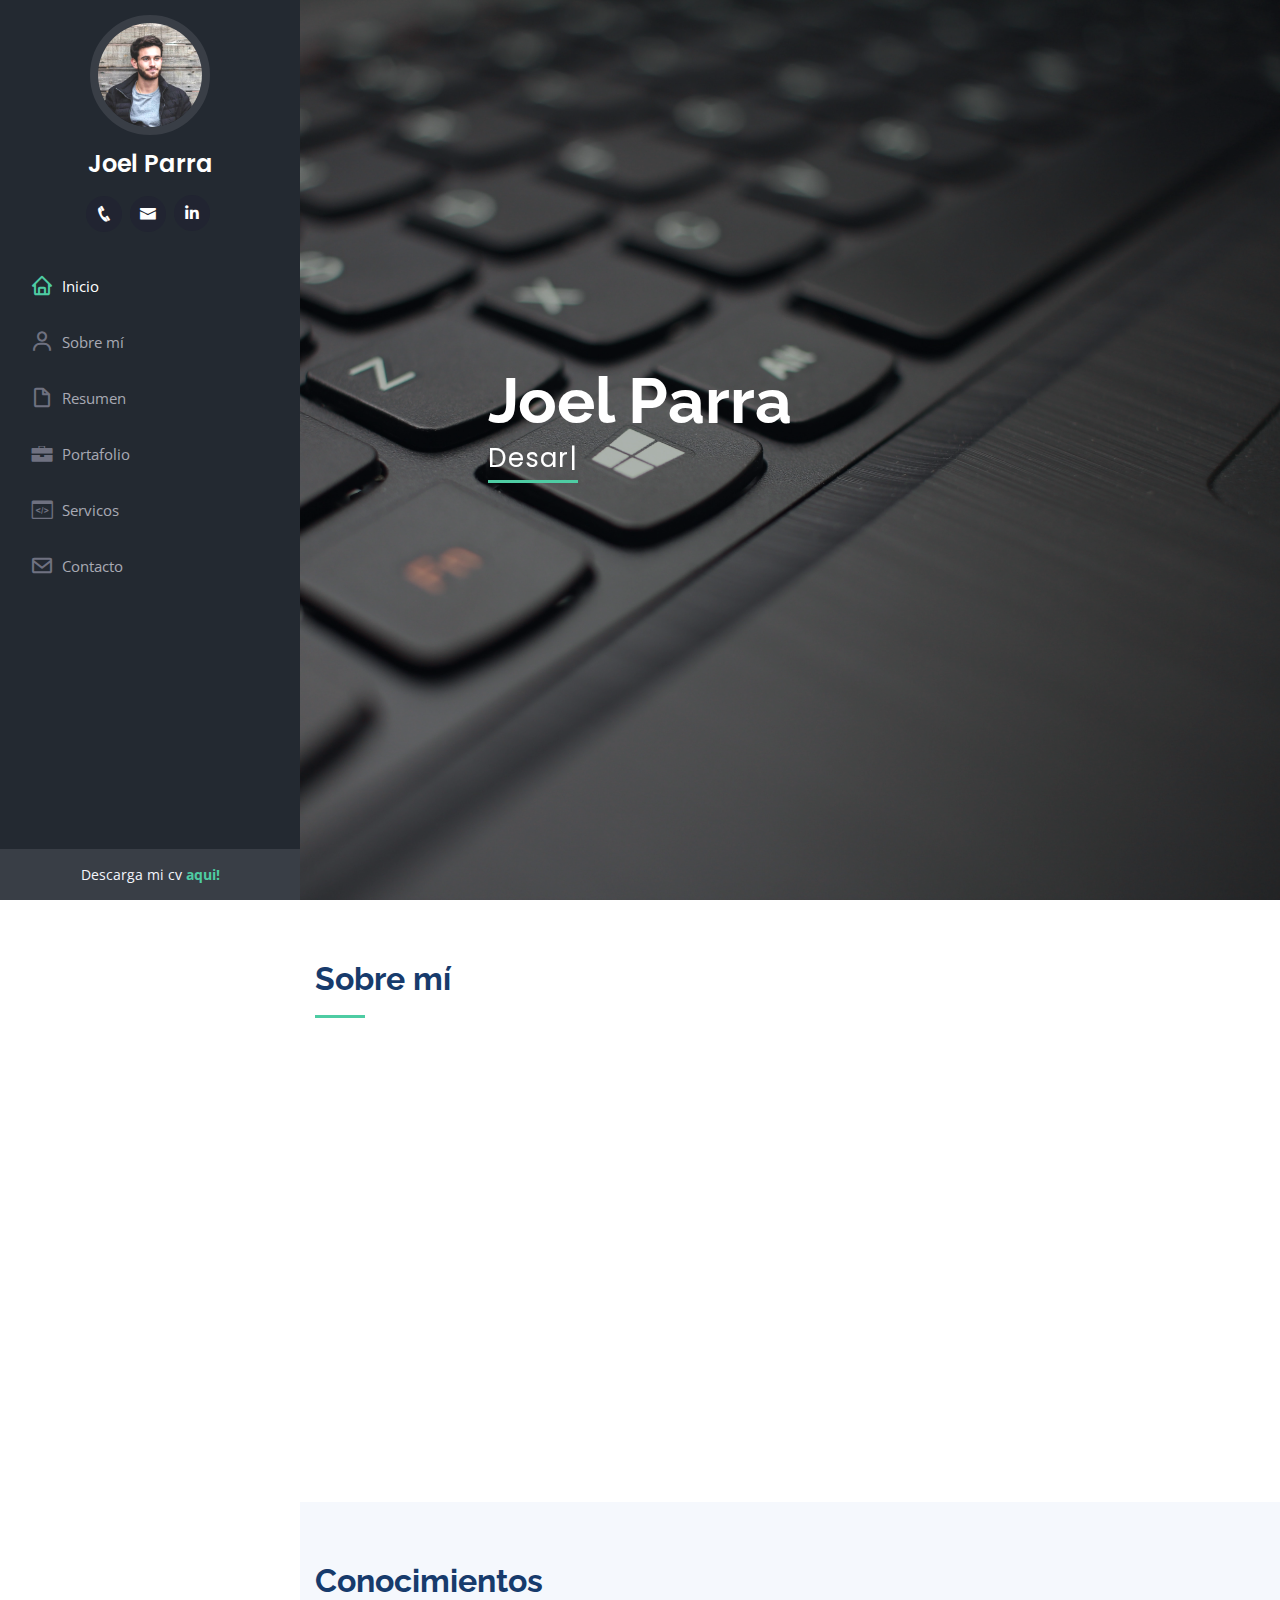
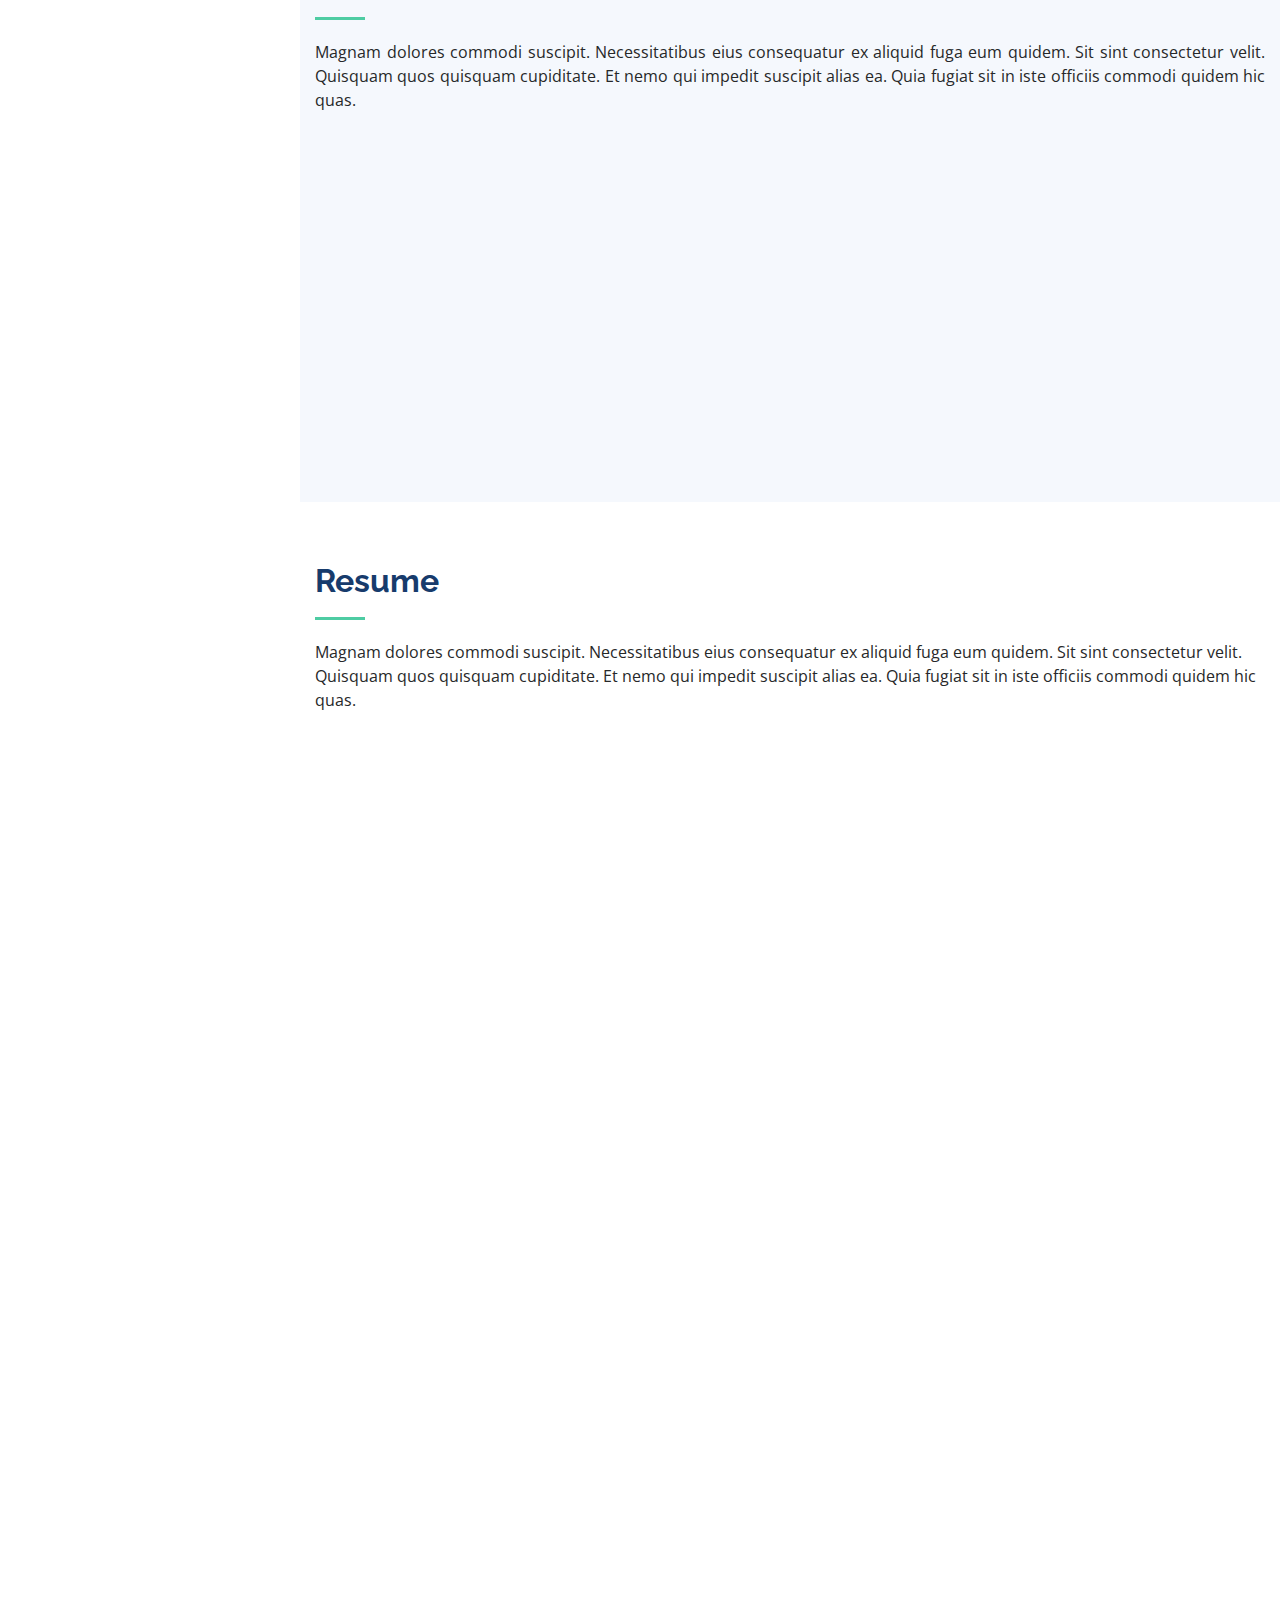
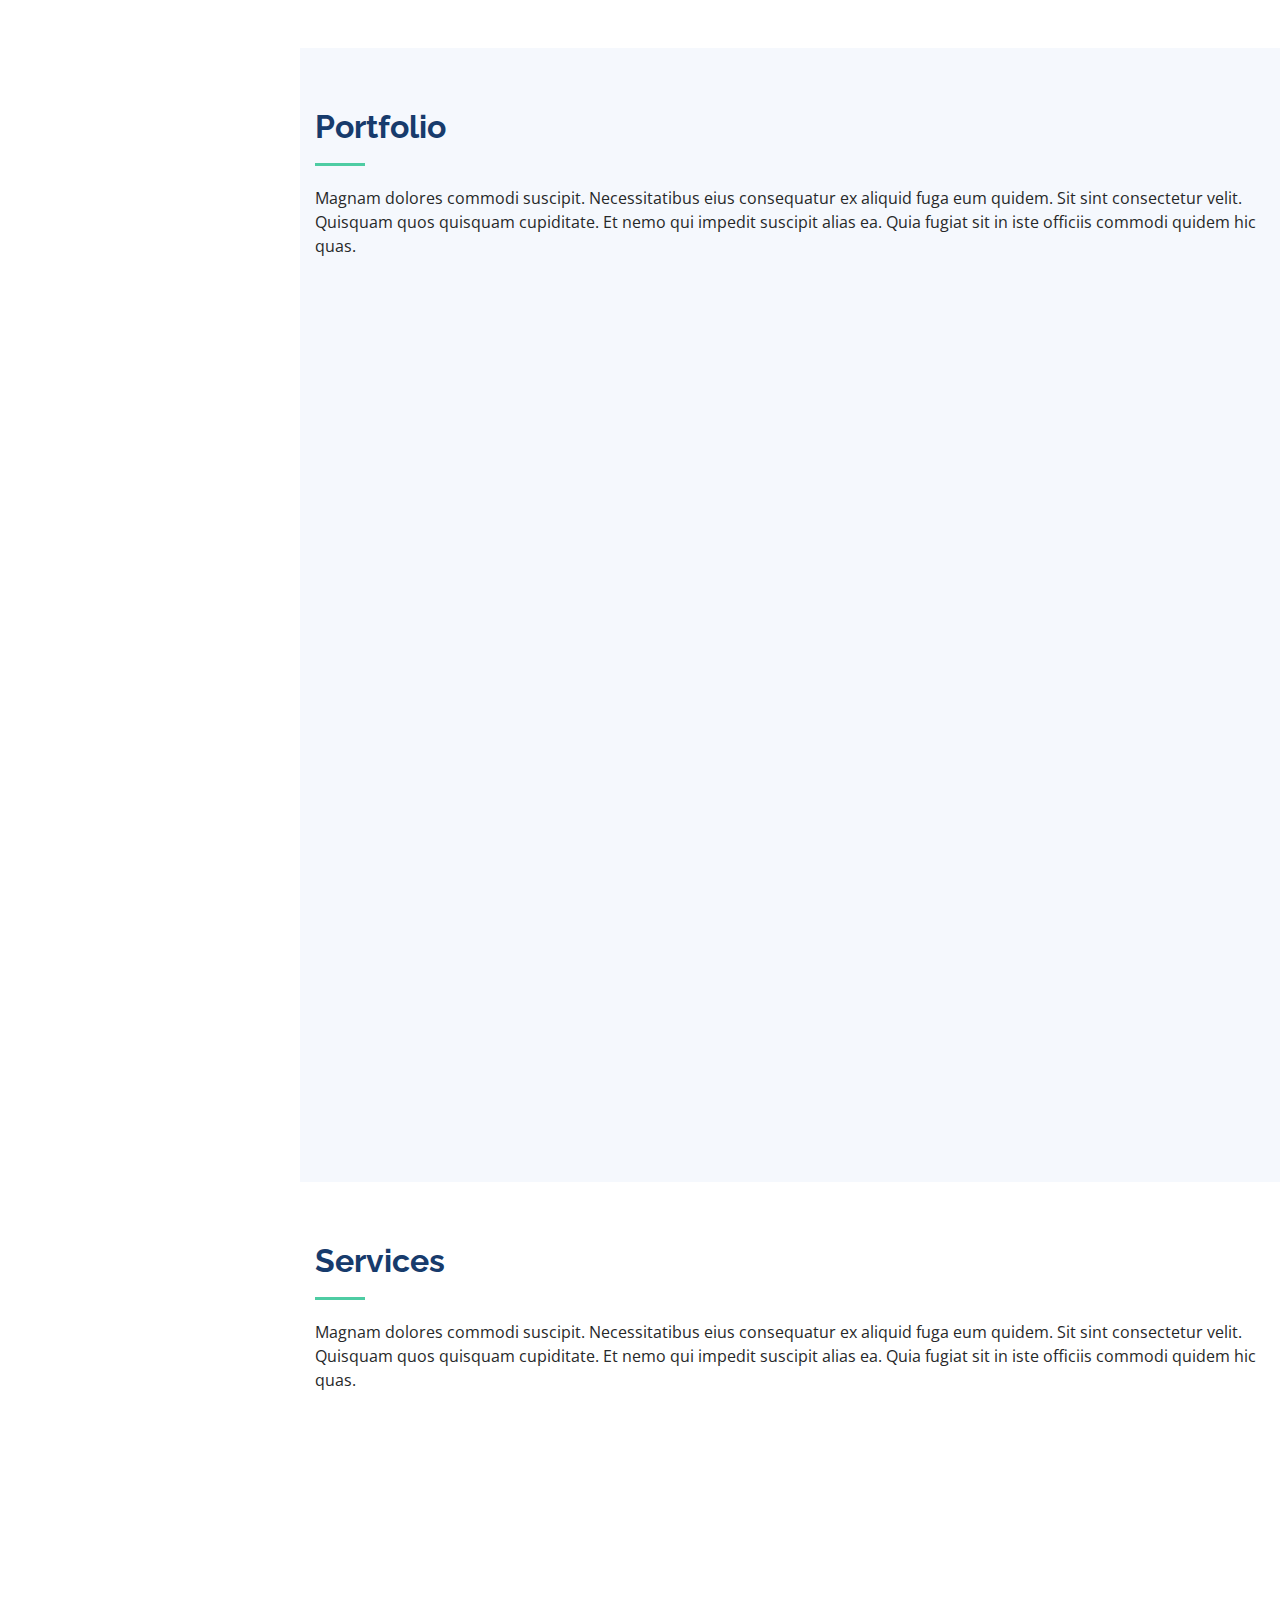
<file: index.html>
<!DOCTYPE html>
<html lang="es">

<head>
  <meta charset="utf-8">
  <meta content="width=device-width, initial-scale=1.0" name="viewport">

  <title>Joel Parra CV</title>
  <meta content="" name="description">
  <meta content="" name="keywords">

  <!-- Favicons -->
  <link href="assets/img/logo.png" rel="icon">
  <link href="assets/img/logo.png" rel="apple-touch-icon">

  <!-- Google Fonts -->
  <link href="https://fonts.googleapis.com/css?family=Open+Sans:300,300i,400,400i,600,600i,700,700i|Raleway:300,300i,400,400i,500,500i,600,600i,700,700i|Poppins:300,300i,400,400i,500,500i,600,600i,700,700i" rel="stylesheet">

  <!-- Vendor CSS Files -->
  <link href="assets/vendor/bootstrap/css/bootstrap.min.css" rel="stylesheet">
  <link href="assets/vendor/icofont/icofont.min.css" rel="stylesheet">
  <link href="assets/vendor/boxicons/css/boxicons.min.css" rel="stylesheet">
  <link href="assets/vendor/venobox/venobox.css" rel="stylesheet">
  <link href="assets/vendor/owl.carousel/assets/owl.carousel.min.css" rel="stylesheet">
  <link href="assets/vendor/aos/aos.css" rel="stylesheet">

  <!-- Template Main CSS File -->
  <link href="assets/css/style.css" rel="stylesheet">

</head>
<body>

  <!-- ======= Mobile nav toggle button ======= -->
  <button type="button" class="mobile-nav-toggle d-xl-none"><i class="icofont-navigation-menu"></i></button>

  <!-- ======= Header ======= -->
  <header id="header">
    <div class="d-flex flex-column">

      <div class="profile">
        <img src="assets/img/profile-img.jpg" alt="" class="img-fluid rounded-circle">
        <h1 class="text-light"><a href="index.html">Joel Parra</a></h1>
        <div class="social-links mt-3 text-center">
          <a href="tel:7776051859" class="linkedin"><i class="icofont-phone"></i></a>
          <a href="mailto:parramatamorosjoel@gmail.com"><i class="icofont-envelope"></i></a>
          <a href="#" class="linkedin"><i class="bx bxl-linkedin"></i></a>
        </div>
      </div>

      <nav class="nav-menu">
        <ul>
          <li class="active"><a href="#hero"><i class="bx bx-home"></i> <span>Inicio</span></a></li>
          <li><a href="#about"><i class="bx bx-user"></i> <span>Sobre mí</span></a></li>
          <li><a href="#resume"><i class="bx bx-file-blank"></i> <span>Resumen</span></a></li>
          <li><a href="#portfolio"><i class="icofont-briefcase"></i>Portafolio</a></li>
          <li><a href="#services"><i class="icofont-code"></i>Servicos</a></li>
          <li><a href="#contact"><i class="bx bx-envelope"></i>Contacto</a></li>

        </ul>
      </nav><!-- .nav-menu -->
      <button type="button" class="mobile-nav-toggle d-xl-none"><i class="icofont-navigation-menu"></i></button>

    </div>
  </header><!-- End Header -->

  <!-- ======= Hero Section ======= -->
  <section id="hero" class="d-flex flex-column justify-content-center align-items-center">
    <div class="hero-container" data-aos="fade-in">
      <h1>Joel Parra</h1>
      <p><span class="typed" data-typed-items="Desarrollador web"></span></p>
    </div>
  </section><!-- End Hero -->

  <main id="main">

    <!-- ======= About Section ======= -->
    <section id="about" class="about">
      <div class="container">

        <div class="section-title">
          <h2>Sobre mí</h2>
        </div>

        <div class="row">
          <div class="col-lg-4" data-aos="fade-right">
            <img src="assets/img/profile-img.jpg" class="img-fluid" alt="">
          </div>
          <div class="col-lg-8 pt-4 pt-lg-0 content mt-5" data-aos="fade-left">
            <h3>Rodrigo Joel Parra Matamoros</h3>
            <div class="row">
              <div class="col-lg-6 mt-2">
                <ul>
                  <li><i class="icofont-rounded-right"></i> <strong>Cumpleaños:</strong> 3 May 1999</li>
                  <li><i class="icofont-rounded-right"></i> <strong>Teléfono:</strong> 777 605 1859</li>
                  <li><i class="icofont-rounded-right"></i> <strong>Ciudad:</strong> Temixco, Mor.</li>
                </ul>
              </div>
              <div class="col-lg-6">
                <ul>
                  <li><i class="icofont-rounded-right"></i> <strong>Edad:</strong> 22</li>
                  <li><i class="icofont-rounded-right"></i> <strong>Título :</strong> Ingeniería</li>
                  <li><i class="icofont-rounded-right"></i> <strong>E-mail:</strong> parramatamorosjoel@gmail.com</li>
                </ul>
              </div>
            </div>
            <p class="text-justify">
              Egresado de la carrera de ingeniería en tecnologías de la información en busca de oportunidades laborales con crecimiento profesional, para poner en practica todo lo aprendido y poder formar parte de equipo de trabajo, asi poder dar buenos resultados en los objetivos y metas.
              Me considero una persona responsable, puntual, con buena organización y alta disponibilidad para adquirir nuevos conocimientos.
            </p>
          </div>
        </div>

      </div>
    </section><!-- End About Section -->

    <!-- ======= Skills Section ======= -->
    <section id="skills" class="skills section-bg">
      <div class="container">

        <div class="section-title">
          <h2>Conocimientos</h2>
          <p class="text-justify">Magnam dolores commodi suscipit. Necessitatibus eius consequatur ex aliquid fuga eum quidem. Sit sint consectetur velit. Quisquam quos quisquam cupiditate. Et nemo qui impedit suscipit alias ea. Quia fugiat sit in iste officiis commodi quidem hic quas.</p>
        </div>

        <div class="row skills-content">

          <div class="col-lg-6" data-aos="fade-up">

            <div class="progress">
              <span class="skill">HTML <i class="val">80%</i></span>
              <div class="progress-bar-wrap">
                <div class="progress-bar" role="progressbar" aria-valuenow="80" aria-valuemin="0" aria-valuemax="100"></div>
              </div>
            </div>

            <div class="progress">
              <span class="skill">CSS <i class="val">75%</i></span>
              <div class="progress-bar-wrap">
                <div class="progress-bar" role="progressbar" aria-valuenow="75" aria-valuemin="0" aria-valuemax="100"></div>
              </div>
            </div>

            <div class="progress">
              <span class="skill">Bootstrap<i class="val">95%</i></span>
              <div class="progress-bar-wrap">
                <div class="progress-bar" role="progressbar" aria-valuenow="95" aria-valuemin="0" aria-valuemax="100"></div>
              </div>
            </div>

            <div class="progress">
              <span class="skill">JavaScript <i class="val">75%</i></span>
              <div class="progress-bar-wrap">
                <div class="progress-bar" role="progressbar" aria-valuenow="75" aria-valuemin="0" aria-valuemax="100"></div>
              </div>
            </div>

            <div class="progress">
              <span class="skill">Jquery <i class="val">70%</i></span>
              <div class="progress-bar-wrap">
                <div class="progress-bar" role="progressbar" aria-valuenow="70" aria-valuemin="0" aria-valuemax="100"></div>
              </div>
            </div>

            <div class="progress">
              <span class="skill">GitLab<i class="val">65%</i></span>
              <div class="progress-bar-wrap">
                <div class="progress-bar" role="progressbar" aria-valuenow="65" aria-valuemin="0" aria-valuemax="100"></div>
              </div>
            </div>

          </div>

          <div class="col-lg-6" data-aos="fade-up" data-aos-delay="100">

            <div class="progress">
              <span class="skill">SQL<i class="val">85%</i></span>
              <div class="progress-bar-wrap">
                <div class="progress-bar" role="progressbar" aria-valuenow="85" aria-valuemin="0" aria-valuemax="100"></div>
              </div>
            </div>

            <div class="progress">
              <span class="skill">PHP <i class="val">95%</i></span>
              <div class="progress-bar-wrap">
                <div class="progress-bar" role="progressbar" aria-valuenow="95" aria-valuemin="0" aria-valuemax="100"></div>
              </div>
            </div>
            
            <div class="progress">
              <span class="skill">Laravel<i class="val">80%</i></span>
              <div class="progress-bar-wrap">
                <div class="progress-bar" role="progressbar" aria-valuenow="80" aria-valuemin="0" aria-valuemax="100"></div>
              </div>
            </div>

            <div class="progress">
              <span class="skill">WordPress/CMS <i class="val">90%</i></span>
              <div class="progress-bar-wrap">
                <div class="progress-bar" role="progressbar" aria-valuenow="90" aria-valuemin="0" aria-valuemax="100"></div>
              </div>
            </div>

            <div class="progress">
              <span class="skill">Photoshop <i class="val">55%</i></span>
              <div class="progress-bar-wrap">
                <div class="progress-bar" role="progressbar" aria-valuenow="55" aria-valuemin="0" aria-valuemax="100"></div>
              </div>
            </div>

            <div class="progress">
              <span class="skill">Illustrator <i class="val">65%</i></span>
              <div class="progress-bar-wrap">
                <div class="progress-bar" role="progressbar" aria-valuenow="65" aria-valuemin="0" aria-valuemax="100"></div>
              </div>
            </div>

          </div>

        </div>

      </div>
    </section><!-- End Skills Section -->

    <!-- ======= Resume Section ======= -->
    <section id="resume" class="resume">
      <div class="container">

        <div class="section-title">
          <h2>Resume</h2>
          <p>Magnam dolores commodi suscipit. Necessitatibus eius consequatur ex aliquid fuga eum quidem. Sit sint consectetur velit. Quisquam quos quisquam cupiditate. Et nemo qui impedit suscipit alias ea. Quia fugiat sit in iste officiis commodi quidem hic quas.</p>
        </div>

        <div class="row">
          <div class="col-lg-6" data-aos="fade-up">
            <h3 class="resume-title">Objetivo</h3>
            <div class="resume-item pb-0">
              <h4>Joel Parra</h4>
              <p class="text-justify"><em>Formar parte de una empresa en la que pueda poner en práctica todos mis conocimientos, que
                me brinde la oportunidad de alcanzar todas mis metas trazadas, y que me ofrezca la oportunidad de crecer en el área laboral, personal e intelectual.</em></p>
            </div>

            <h3 class="resume-title">Educación</h3>
            <div class="resume-item">
              <h4>INGENIERÍA EN TECNOLOGÍAS DE LA INFORMACIÓN</h4>
              <h5>2017 - 2021</h5>
              <p><em>Universidad Tecnológica del Sur del Estado de Mor., Puente de Ixtla.</em></p>
              <p>Qui deserunt veniam. Et sed aliquam labore tempore sed quisquam iusto autem sit. Ea vero voluptatum qui ut dignissimos deleniti nerada porti sand markend</p>
            </div>
            <div class="resume-item">
              <h4>CARRERA PROGRAMACIÓN</h4>
              <h5>2010 - 2014</h5>
              <p><em>Centros de Estudios Tecnológico Industrial y de Servicios # 43, Xochitepec.</em></p>
              <p>Quia nobis sequi est occaecati aut. Repudiandae et iusto quae reiciendis et quis Eius vel ratione eius unde vitae rerum voluptates asperiores voluptatem Earum molestiae consequatur neque etlon sader mart dila</p>
            </div>
          </div>
          <div class="col-lg-6" data-aos="fade-up" data-aos-delay="100">
            <h3 class="resume-title">Experiencia</h3>
            <div class="resume-item">
              <h4>Senior graphic design specialist</h4>
              <h5>2019 - Present</h5>
              <p><em>Experion, New York, NY </em></p>
              <ul>
                <li>Lead in the design, development, and implementation of the graphic, layout, and production communication materials</li>
                <li>Delegate tasks to the 7 members of the design team and provide counsel on all aspects of the project. </li>
                <li>Supervise the assessment of all graphic materials in order to ensure quality and accuracy of the design</li>
                <li>Oversee the efficient use of production project budgets ranging from $2,000 - $25,000</li>
              </ul>
            </div>
            <div class="resume-item">
              <h4>Graphic design specialist</h4>
              <h5>2017 - 2018</h5>
              <p><em>Stepping Stone Advertising, New York, NY</em></p>
              <ul>
                <li>Developed numerous marketing programs (logos, brochures,infographics, presentations, and advertisements).</li>
                <li>Managed up to 5 projects or tasks at a given time while under pressure</li>
                <li>Recommended and consulted with clients on the most appropriate graphic design</li>
                <li>Created 4+ design presentations and proposals a month for clients and account managers</li>
              </ul>
            </div>
          </div>
        </div>

      </div>
    </section><!-- End Resume Section -->

    <!-- ======= Portfolio Section ======= -->
    <section id="portfolio" class="portfolio section-bg">
      <div class="container">

        <div class="section-title">
          <h2>Portfolio</h2>
          <p>Magnam dolores commodi suscipit. Necessitatibus eius consequatur ex aliquid fuga eum quidem. Sit sint consectetur velit. Quisquam quos quisquam cupiditate. Et nemo qui impedit suscipit alias ea. Quia fugiat sit in iste officiis commodi quidem hic quas.</p>
        </div>

        <div class="row" data-aos="fade-up">
          <div class="col-lg-12 d-flex justify-content-center">
            <ul id="portfolio-flters">
              <li data-filter="*" class="filter-active">All</li>
              <li data-filter=".filter-app">App</li>
              <li data-filter=".filter-card">Card</li>
              <li data-filter=".filter-web">Web</li>
            </ul>
          </div>
        </div>

        <div class="row portfolio-container" data-aos="fade-up" data-aos-delay="100">

          <div class="col-lg-4 col-md-6 portfolio-item filter-app">
            <div class="portfolio-wrap">
              <img src="assets/img/portfolio/portfolio-1.jpg" class="img-fluid" alt="">
              <div class="portfolio-links">
                <a href="assets/img/portfolio/portfolio-1.jpg" data-gall="portfolioGallery" class="venobox" title="App 1"><i class="bx bx-plus"></i></a>
                <a href="portfolio-details.html" title="More Details"><i class="bx bx-link"></i></a>
              </div>
            </div>
          </div>

          <div class="col-lg-4 col-md-6 portfolio-item filter-web">
            <div class="portfolio-wrap">
              <img src="assets/img/portfolio/portfolio-2.jpg" class="img-fluid" alt="">
              <div class="portfolio-links">
                <a href="assets/img/portfolio/portfolio-2.jpg" data-gall="portfolioGallery" class="venobox" title="Web 3"><i class="bx bx-plus"></i></a>
                <a href="portfolio-details.html" title="More Details"><i class="bx bx-link"></i></a>
              </div>
            </div>
          </div>

          <div class="col-lg-4 col-md-6 portfolio-item filter-app">
            <div class="portfolio-wrap">
              <img src="assets/img/portfolio/portfolio-3.jpg" class="img-fluid" alt="">
              <div class="portfolio-links">
                <a href="assets/img/portfolio/portfolio-3.jpg" data-gall="portfolioGallery" class="venobox" title="App 2"><i class="bx bx-plus"></i></a>
                <a href="portfolio-details.html" title="More Details"><i class="bx bx-link"></i></a>
              </div>
            </div>
          </div>

          <div class="col-lg-4 col-md-6 portfolio-item filter-card">
            <div class="portfolio-wrap">
              <img src="assets/img/portfolio/portfolio-4.jpg" class="img-fluid" alt="">
              <div class="portfolio-links">
                <a href="assets/img/portfolio/portfolio-4.jpg" data-gall="portfolioGallery" class="venobox" title="Card 2"><i class="bx bx-plus"></i></a>
                <a href="portfolio-details.html" title="More Details"><i class="bx bx-link"></i></a>
              </div>
            </div>
          </div>

          <div class="col-lg-4 col-md-6 portfolio-item filter-web">
            <div class="portfolio-wrap">
              <img src="assets/img/portfolio/portfolio-5.jpg" class="img-fluid" alt="">
              <div class="portfolio-links">
                <a href="assets/img/portfolio/portfolio-5.jpg" data-gall="portfolioGallery" class="venobox" title="Web 2"><i class="bx bx-plus"></i></a>
                <a href="portfolio-details.html" title="More Details"><i class="bx bx-link"></i></a>
              </div>
            </div>
          </div>

          <div class="col-lg-4 col-md-6 portfolio-item filter-app">
            <div class="portfolio-wrap">
              <img src="assets/img/portfolio/portfolio-6.jpg" class="img-fluid" alt="">
              <div class="portfolio-links">
                <a href="assets/img/portfolio/portfolio-6.jpg" data-gall="portfolioGallery" class="venobox" title="App 3"><i class="bx bx-plus"></i></a>
                <a href="portfolio-details.html" title="More Details"><i class="bx bx-link"></i></a>
              </div>
            </div>
          </div>

          <div class="col-lg-4 col-md-6 portfolio-item filter-card">
            <div class="portfolio-wrap">
              <img src="assets/img/portfolio/portfolio-7.jpg" class="img-fluid" alt="">
              <div class="portfolio-links">
                <a href="assets/img/portfolio/portfolio-7.jpg" data-gall="portfolioGallery" class="venobox" title="Card 1"><i class="bx bx-plus"></i></a>
                <a href="portfolio-details.html" title="More Details"><i class="bx bx-link"></i></a>
              </div>
            </div>
          </div>

          <div class="col-lg-4 col-md-6 portfolio-item filter-card">
            <div class="portfolio-wrap">
              <img src="assets/img/portfolio/portfolio-8.jpg" class="img-fluid" alt="">
              <div class="portfolio-links">
                <a href="assets/img/portfolio/portfolio-8.jpg" data-gall="portfolioGallery" class="venobox" title="Card 3"><i class="bx bx-plus"></i></a>
                <a href="portfolio-details.html" title="More Details"><i class="bx bx-link"></i></a>
              </div>
            </div>
          </div>

          <div class="col-lg-4 col-md-6 portfolio-item filter-web">
            <div class="portfolio-wrap">
              <img src="assets/img/portfolio/portfolio-9.jpg" class="img-fluid" alt="">
              <div class="portfolio-links">
                <a href="assets/img/portfolio/portfolio-9.jpg" data-gall="portfolioGallery" class="venobox" title="Web 3"><i class="bx bx-plus"></i></a>
                <a href="portfolio-details.html" title="More Details"><i class="bx bx-link"></i></a>
              </div>
            </div>
          </div>

        </div>

      </div>
    </section><!-- End Portfolio Section -->

    <!-- ======= Services Section ======= -->
    <section id="services" class="services">
      <div class="container">

        <div class="section-title">
          <h2>Services</h2>
          <p>Magnam dolores commodi suscipit. Necessitatibus eius consequatur ex aliquid fuga eum quidem. Sit sint consectetur velit. Quisquam quos quisquam cupiditate. Et nemo qui impedit suscipit alias ea. Quia fugiat sit in iste officiis commodi quidem hic quas.</p>
        </div>

        <div class="row">
          <div class="col-lg-4 col-md-6 icon-box" data-aos="fade-up">
            <div class="icon"><i class="icofont-computer"></i></div>
            <h4 class="title"><a href="">Lorem Ipsum</a></h4>
            <p class="description">Voluptatum deleniti atque corrupti quos dolores et quas molestias excepturi sint occaecati cupiditate non provident</p>
          </div>
          <div class="col-lg-4 col-md-6 icon-box" data-aos="fade-up" data-aos-delay="100">
            <div class="icon"><i class="icofont-chart-bar-graph"></i></div>
            <h4 class="title"><a href="">Dolor Sitema</a></h4>
            <p class="description">Minim veniam, quis nostrud exercitation ullamco laboris nisi ut aliquip ex ea commodo consequat tarad limino ata</p>
          </div>
          <div class="col-lg-4 col-md-6 icon-box" data-aos="fade-up" data-aos-delay="200">
            <div class="icon"><i class="icofont-earth"></i></div>
            <h4 class="title"><a href="">Sed ut perspiciatis</a></h4>
            <p class="description">Duis aute irure dolor in reprehenderit in voluptate velit esse cillum dolore eu fugiat nulla pariatur</p>
          </div>
          <div class="col-lg-4 col-md-6 icon-box" data-aos="fade-up" data-aos-delay="300">
            <div class="icon"><i class="icofont-image"></i></div>
            <h4 class="title"><a href="">Magni Dolores</a></h4>
            <p class="description">Excepteur sint occaecat cupidatat non proident, sunt in culpa qui officia deserunt mollit anim id est laborum</p>
          </div>
          <div class="col-lg-4 col-md-6 icon-box" data-aos="fade-up" data-aos-delay="400">
            <div class="icon"><i class="icofont-settings"></i></div>
            <h4 class="title"><a href="">Nemo Enim</a></h4>
            <p class="description">At vero eos et accusamus et iusto odio dignissimos ducimus qui blanditiis praesentium voluptatum deleniti atque</p>
          </div>
          <div class="col-lg-4 col-md-6 icon-box" data-aos="fade-up" data-aos-delay="500">
            <div class="icon"><i class="icofont-tasks-alt"></i></div>
            <h4 class="title"><a href="">Eiusmod Tempor</a></h4>
            <p class="description">Et harum quidem rerum facilis est et expedita distinctio. Nam libero tempore, cum soluta nobis est eligendi</p>
          </div>
        </div>

      </div>
    </section><!-- End Services Section -->
  </main><!-- End #main -->

  <!-- ======= Footer ======= -->
  <footer id="footer">
    <div class="container">
      <div class="copyright">
        Descarga mi cv <a href="assets/cv/Parra_Matamoros_rodrigo_Joel_CV.pdf" download="Parra_Matamoros_Rodrigo_Joel_CV"><strong><span>aqui!</span></strong></a>
      </div>
    </div>
  </footer><!-- End  Footer -->

  <a href="#" class="back-to-top"><i class="icofont-simple-up"></i></a>

  <!-- Vendor JS Files -->
  <script src="assets/vendor/jquery/jquery.min.js"></script>
  <script src="assets/vendor/bootstrap/js/bootstrap.bundle.min.js"></script>
  <script src="assets/vendor/jquery.easing/jquery.easing.min.js"></script>
  <script src="assets/vendor/php-email-form/validate.js"></script>
  <script src="assets/vendor/waypoints/jquery.waypoints.min.js"></script>
  <script src="assets/vendor/counterup/counterup.min.js"></script>
  <script src="assets/vendor/isotope-layout/isotope.pkgd.min.js"></script>
  <script src="assets/vendor/venobox/venobox.min.js"></script>
  <script src="assets/vendor/owl.carousel/owl.carousel.min.js"></script>
  <script src="assets/vendor/typed.js/typed.min.js"></script>
  <script src="assets/vendor/aos/aos.js"></script>

  <!-- Template Main JS File -->
  <script src="assets/js/main.js"></script>

</body>

</html>
</file>
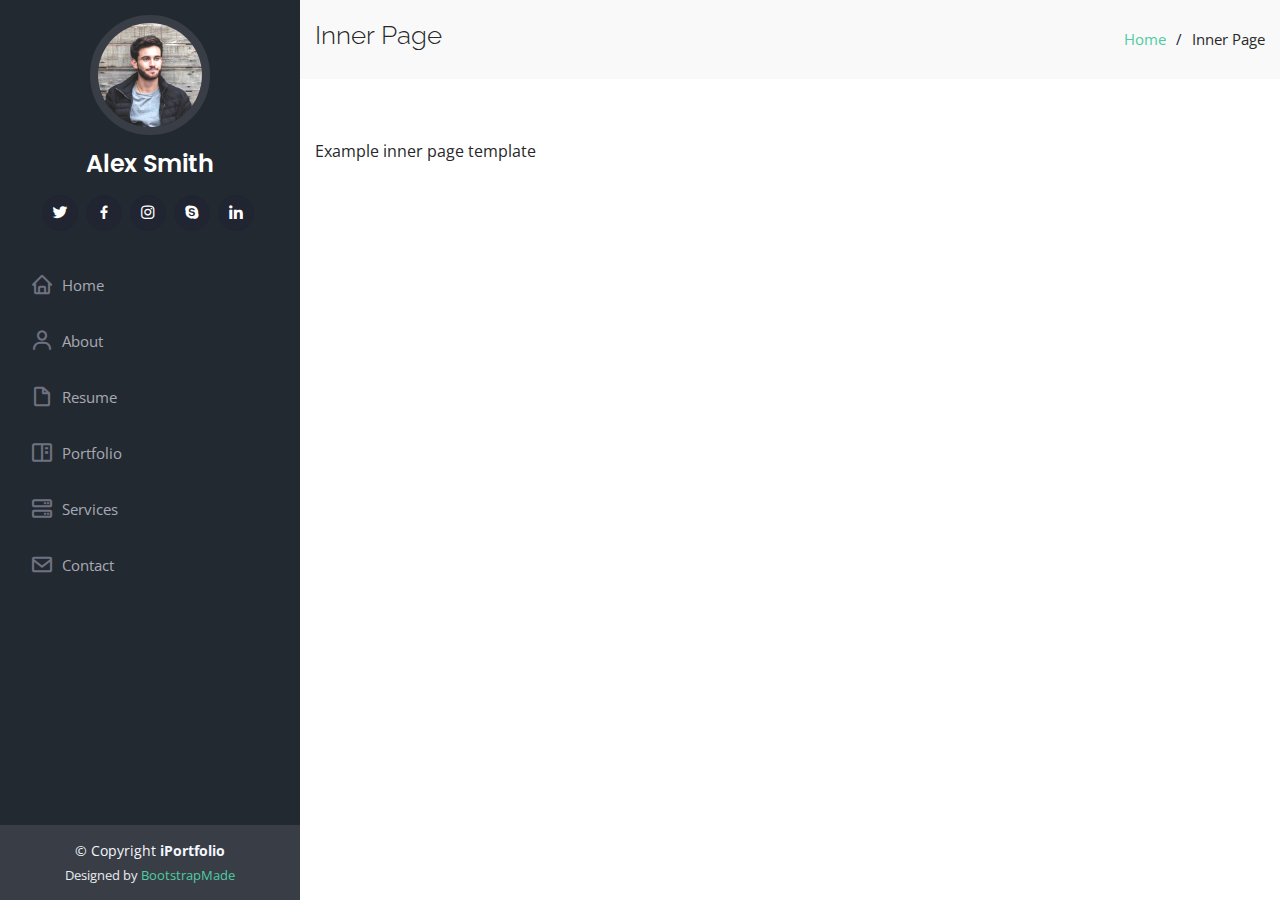
<file: inner-page.html>
<!DOCTYPE html>
<html lang="en">

<head>
  <meta charset="utf-8">
  <meta content="width=device-width, initial-scale=1.0" name="viewport">

  <title>Inner Page - iPortfolio Bootstrap Template</title>
  <meta content="" name="description">
  <meta content="" name="keywords">

  <!-- Favicons -->
  <link href="assets/img/favicon.png" rel="icon">
  <link href="assets/img/apple-touch-icon.png" rel="apple-touch-icon">

  <!-- Google Fonts -->
  <link href="https://fonts.googleapis.com/css?family=Open+Sans:300,300i,400,400i,600,600i,700,700i|Raleway:300,300i,400,400i,500,500i,600,600i,700,700i|Poppins:300,300i,400,400i,500,500i,600,600i,700,700i" rel="stylesheet">

  <!-- Vendor CSS Files -->
  <link href="assets/vendor/bootstrap/css/bootstrap.min.css" rel="stylesheet">
  <link href="assets/vendor/icofont/icofont.min.css" rel="stylesheet">
  <link href="assets/vendor/boxicons/css/boxicons.min.css" rel="stylesheet">
  <link href="assets/vendor/venobox/venobox.css" rel="stylesheet">
  <link href="assets/vendor/owl.carousel/assets/owl.carousel.min.css" rel="stylesheet">
  <link href="assets/vendor/aos/aos.css" rel="stylesheet">

  <!-- Template Main CSS File -->
  <link href="assets/css/style.css" rel="stylesheet">

  <!-- =======================================================
  * Template Name: iPortfolio - v1.5.1
  * Template URL: https://bootstrapmade.com/iportfolio-bootstrap-portfolio-websites-template/
  * Author: BootstrapMade.com
  * License: https://bootstrapmade.com/license/
  ======================================================== -->
</head>

<body>

  <!-- ======= Mobile nav toggle button ======= -->
  <button type="button" class="mobile-nav-toggle d-xl-none"><i class="icofont-navigation-menu"></i></button>

  <!-- ======= Header ======= -->
  <header id="header">
    <div class="d-flex flex-column">

      <div class="profile">
        <img src="assets/img/profile-img.jpg" alt="" class="img-fluid rounded-circle">
        <h1 class="text-light"><a href="index.html">Alex Smith</a></h1>
        <div class="social-links mt-3 text-center">
          <a href="#" class="twitter"><i class="bx bxl-twitter"></i></a>
          <a href="#" class="facebook"><i class="bx bxl-facebook"></i></a>
          <a href="#" class="instagram"><i class="bx bxl-instagram"></i></a>
          <a href="#" class="google-plus"><i class="bx bxl-skype"></i></a>
          <a href="#" class="linkedin"><i class="bx bxl-linkedin"></i></a>
        </div>
      </div>

      <nav class="nav-menu">
        <ul>
          <li><a href="index.html"><i class="bx bx-home"></i> <span>Home</span></a></li>
          <li><a href="#about"><i class="bx bx-user"></i> <span>About</span></a></li>
          <li><a href="#resume"><i class="bx bx-file-blank"></i> <span>Resume</span></a></li>
          <li><a href="#portfolio"><i class="bx bx-book-content"></i> Portfolio</a></li>
          <li><a href="#services"><i class="bx bx-server"></i> Services</a></li>
          <li><a href="#contact"><i class="bx bx-envelope"></i> Contact</a></li>

        </ul>
      </nav><!-- .nav-menu -->
      <button type="button" class="mobile-nav-toggle d-xl-none"><i class="icofont-navigation-menu"></i></button>

    </div>
  </header><!-- End Header -->

  <main id="main">

    <!-- ======= Breadcrumbs ======= -->
    <section class="breadcrumbs">
      <div class="container">

        <div class="d-flex justify-content-between align-items-center">
          <h2>Inner Page</h2>
          <ol>
            <li><a href="index.html">Home</a></li>
            <li>Inner Page</li>
          </ol>
        </div>

      </div>
    </section><!-- End Breadcrumbs -->

    <section class="inner-page">
      <div class="container">
        <p>
          Example inner page template
        </p>
      </div>
    </section>

  </main><!-- End #main -->

  <!-- ======= Footer ======= -->
  <footer id="footer">
    <div class="container">
      <div class="copyright">
        &copy; Copyright <strong><span>iPortfolio</span></strong>
      </div>
      <div class="credits">
        <!-- All the links in the footer should remain intact. -->
        <!-- You can delete the links only if you purchased the pro version. -->
        <!-- Licensing information: https://bootstrapmade.com/license/ -->
        <!-- Purchase the pro version with working PHP/AJAX contact form: https://bootstrapmade.com/iportfolio-bootstrap-portfolio-websites-template/ -->
        Designed by <a href="https://bootstrapmade.com/">BootstrapMade</a>
      </div>
    </div>
  </footer><!-- End  Footer -->

  <a href="#" class="back-to-top"><i class="icofont-simple-up"></i></a>

  <!-- Vendor JS Files -->
  <script src="assets/vendor/jquery/jquery.min.js"></script>
  <script src="assets/vendor/bootstrap/js/bootstrap.bundle.min.js"></script>
  <script src="assets/vendor/jquery.easing/jquery.easing.min.js"></script>
  <script src="assets/vendor/php-email-form/validate.js"></script>
  <script src="assets/vendor/waypoints/jquery.waypoints.min.js"></script>
  <script src="assets/vendor/counterup/counterup.min.js"></script>
  <script src="assets/vendor/isotope-layout/isotope.pkgd.min.js"></script>
  <script src="assets/vendor/venobox/venobox.min.js"></script>
  <script src="assets/vendor/owl.carousel/owl.carousel.min.js"></script>
  <script src="assets/vendor/typed.js/typed.min.js"></script>
  <script src="assets/vendor/aos/aos.js"></script>

  <!-- Template Main JS File -->
  <script src="assets/js/main.js"></script>

</body>

</html>
</file>
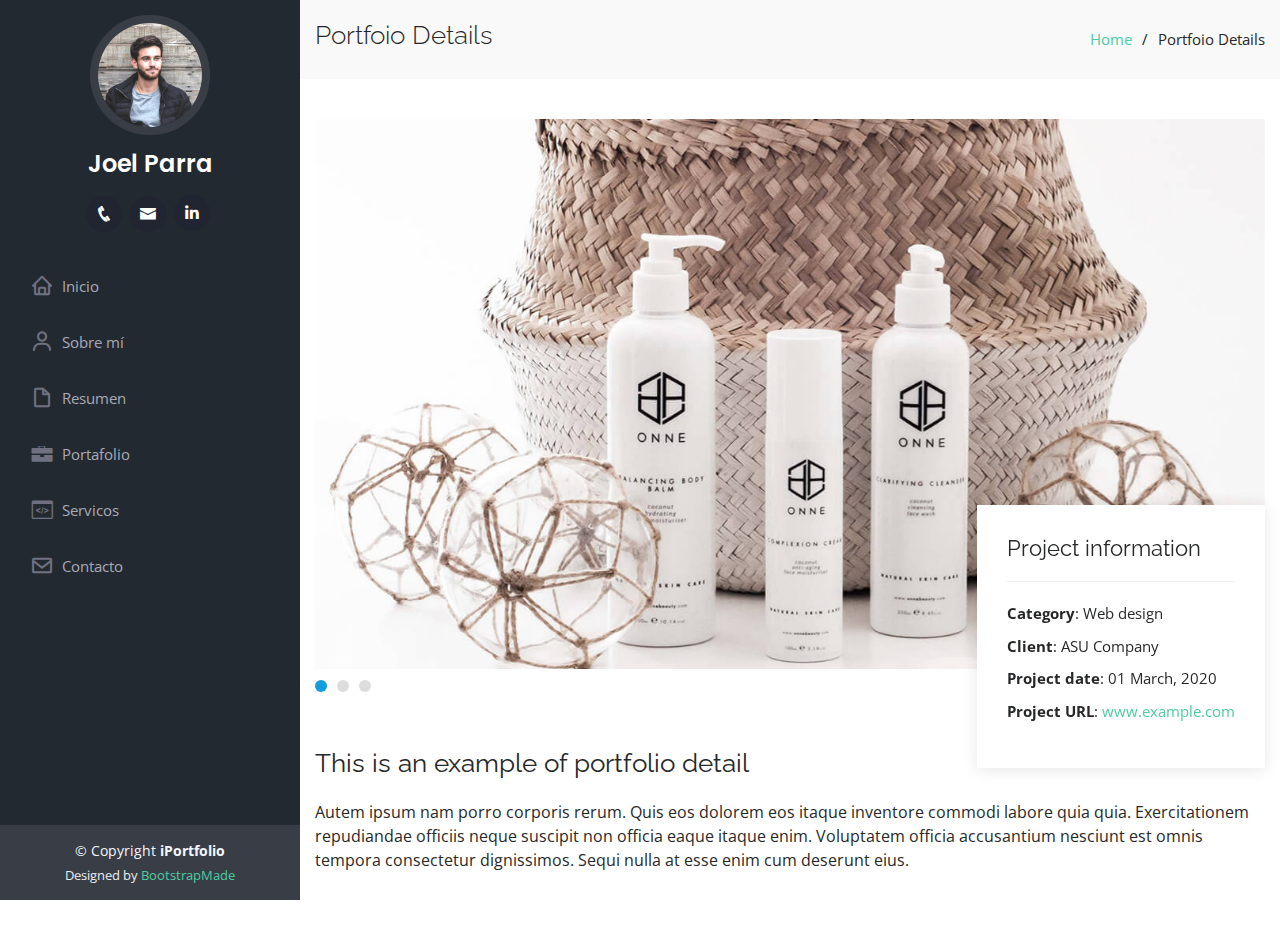
<file: portfolio-details.html>
<!DOCTYPE html>
<html lang="en">

<head>
  <meta charset="utf-8">
  <meta content="width=device-width, initial-scale=1.0" name="viewport">

  <title>Portfolio Details - iPortfolio Bootstrap Template</title>
  <meta content="" name="description">
  <meta content="" name="keywords">

  <!-- Favicons -->
  <link href="assets/img/favicon.png" rel="icon">
  <link href="assets/img/apple-touch-icon.png" rel="apple-touch-icon">

  <!-- Google Fonts -->
  <link href="https://fonts.googleapis.com/css?family=Open+Sans:300,300i,400,400i,600,600i,700,700i|Raleway:300,300i,400,400i,500,500i,600,600i,700,700i|Poppins:300,300i,400,400i,500,500i,600,600i,700,700i" rel="stylesheet">

  <!-- Vendor CSS Files -->
  <link href="assets/vendor/bootstrap/css/bootstrap.min.css" rel="stylesheet">
  <link href="assets/vendor/icofont/icofont.min.css" rel="stylesheet">
  <link href="assets/vendor/boxicons/css/boxicons.min.css" rel="stylesheet">
  <link href="assets/vendor/venobox/venobox.css" rel="stylesheet">
  <link href="assets/vendor/owl.carousel/assets/owl.carousel.min.css" rel="stylesheet">
  <link href="assets/vendor/aos/aos.css" rel="stylesheet">

  <!-- Template Main CSS File -->
  <link href="assets/css/style.css" rel="stylesheet">

  <!-- =======================================================
  * Template Name: iPortfolio - v1.5.1
  * Template URL: https://bootstrapmade.com/iportfolio-bootstrap-portfolio-websites-template/
  * Author: BootstrapMade.com
  * License: https://bootstrapmade.com/license/
  ======================================================== -->
</head>

<body>

  <!-- ======= Mobile nav toggle button ======= -->
  <button type="button" class="mobile-nav-toggle d-xl-none"><i class="icofont-navigation-menu"></i></button>

  <!-- ======= Header ======= -->
  <header id="header">
    <div class="d-flex flex-column">

      <div class="profile">
        <img src="assets/img/profile-img.jpg" alt="" class="img-fluid rounded-circle">
        <h1 class="text-light"><a href="index.html">Joel Parra</a></h1>
        <div class="social-links mt-3 text-center">
          <a href="tel:7776051859" class="linkedin"><i class="icofont-phone"></i></a>
          <a href="mailto:parramatamorosjoel@gmail.com"><i class="icofont-envelope"></i></a>
          <a href="#" class="linkedin"><i class="bx bxl-linkedin"></i></a>
        </div>
      </div>

      <nav class="nav-menu">
        <ul>
          <li><a href="index.html"><i class="bx bx-home"></i> <span>Inicio</span></a></li>
          <li><a href="index.html#about"><i class="bx bx-user"></i> <span>Sobre mí</span></a></li>
          <li><a href="index.html#resume"><i class="bx bx-file-blank"></i> <span>Resumen</span></a></li>
          <li><a href="index.html#portfolio"><i class="icofont-briefcase"></i>Portafolio</a></li>
          <li><a href="index.html#services"><i class="icofont-code"></i>Servicos</a></li>
          <li><a href="index.html#contact"><i class="bx bx-envelope"></i>Contacto</a></li>

        </ul>
      </nav><!-- .nav-menu -->
      <button type="button" class="mobile-nav-toggle d-xl-none"><i class="icofont-navigation-menu"></i></button>

    </div>
  </header><!-- End Header -->

  <main id="main">

    <!-- ======= Breadcrumbs ======= -->
    <section id="breadcrumbs" class="breadcrumbs">
      <div class="container">

        <div class="d-flex justify-content-between align-items-center">
          <h2>Portfoio Details</h2>
          <ol>
            <li><a href="index.html">Home</a></li>
            <li>Portfoio Details</li>
          </ol>
        </div>

      </div>
    </section><!-- End Breadcrumbs -->

    <!-- ======= Portfolio Details Section ======= -->
    <section id="portfolio-details" class="portfolio-details">
      <div class="container">

        <div class="portfolio-details-container">

          <div class="owl-carousel portfolio-details-carousel">
            <img src="assets/img/portfolio-details-1.jpg" class="img-fluid" alt="">
            <img src="assets/img/portfolio-details-2.jpg" class="img-fluid" alt="">
            <img src="assets/img/portfolio-details-3.jpg" class="img-fluid" alt="">
          </div>

          <div class="portfolio-info">
            <h3>Project information</h3>
            <ul>
              <li><strong>Category</strong>: Web design</li>
              <li><strong>Client</strong>: ASU Company</li>
              <li><strong>Project date</strong>: 01 March, 2020</li>
              <li><strong>Project URL</strong>: <a href="#">www.example.com</a></li>
            </ul>
          </div>

        </div>

        <div class="portfolio-description">
          <h2>This is an example of portfolio detail</h2>
          <p>
            Autem ipsum nam porro corporis rerum. Quis eos dolorem eos itaque inventore commodi labore quia quia. Exercitationem repudiandae officiis neque suscipit non officia eaque itaque enim. Voluptatem officia accusantium nesciunt est omnis tempora consectetur dignissimos. Sequi nulla at esse enim cum deserunt eius.
          </p>
        </div>

      </div>
    </section><!-- End Portfolio Details Section -->

  </main><!-- End #main -->

  <!-- ======= Footer ======= -->
  <footer id="footer">
    <div class="container">
      <div class="copyright">
        &copy; Copyright <strong><span>iPortfolio</span></strong>
      </div>
      <div class="credits">
        <!-- All the links in the footer should remain intact. -->
        <!-- You can delete the links only if you purchased the pro version. -->
        <!-- Licensing information: https://bootstrapmade.com/license/ -->
        <!-- Purchase the pro version with working PHP/AJAX contact form: https://bootstrapmade.com/iportfolio-bootstrap-portfolio-websites-template/ -->
        Designed by <a href="https://bootstrapmade.com/">BootstrapMade</a>
      </div>
    </div>
  </footer><!-- End  Footer -->

  <a href="#" class="back-to-top"><i class="icofont-simple-up"></i></a>

  <!-- Vendor JS Files -->
  <script src="assets/vendor/jquery/jquery.min.js"></script>
  <script src="assets/vendor/bootstrap/js/bootstrap.bundle.min.js"></script>
  <script src="assets/vendor/jquery.easing/jquery.easing.min.js"></script>
  <script src="assets/vendor/php-email-form/validate.js"></script>
  <script src="assets/vendor/waypoints/jquery.waypoints.min.js"></script>
  <script src="assets/vendor/counterup/counterup.min.js"></script>
  <script src="assets/vendor/isotope-layout/isotope.pkgd.min.js"></script>
  <script src="assets/vendor/venobox/venobox.min.js"></script>
  <script src="assets/vendor/owl.carousel/owl.carousel.min.js"></script>
  <script src="assets/vendor/typed.js/typed.min.js"></script>
  <script src="assets/vendor/aos/aos.js"></script>

  <!-- Template Main JS File -->
  <script src="assets/js/main.js"></script>

</body>

</html>
</file>
<file: assets/vendor/venobox/venobox.css>
/* ------ venobox.css --------*/
.vbox-overlay *, .vbox-overlay *:before, .vbox-overlay *:after{
    -webkit-backface-visibility: hidden;
    -webkit-box-sizing:border-box;
    -moz-box-sizing:border-box;
    box-sizing:border-box;
}
.vbox-overlay * { 
    -webkit-backface-visibility: visible;
    backface-visibility: visible;
}
.vbox-overlay{
    display: -webkit-flex;
    display: flex;
    -webkit-flex-direction: column;
    flex-direction: column;
    -webkit-justify-content: center;
    justify-content: center;
    -webkit-align-items: center;
    align-items: center;
    position: fixed;
    left: 0;
    top: 0;
    bottom: 0;
    right: 0;
    z-index: 999999;
}

/* ----- navigation ----- */
.vbox-title{
    width: 100%;
    height: 40px;
    float: left;
    text-align: center;
    line-height: 28px;
    font-size: 12px;
    padding: 6px 50px;
    overflow: hidden;
    position: fixed;
    display: none;
    left: 0;
    z-index: 89;
}
.vbox-close{
    cursor: pointer;
    position: fixed;
    top: -1px;
    right: 0;
    width: 50px;
    height: 40px;
    padding: 6px;
    display: block;
    background-position:10px center;
    overflow: hidden;
    font-size: 24px;
    line-height: 1;
    text-align: center;
    z-index: 99;
}
.vbox-left{
    cursor: pointer;
    position: fixed;
    left: 0;
    height: 40px;
    overflow: hidden;
    line-height: 28px;
    font-size: 12px;
    z-index: 99;
    display: flex;
    align-items:center;
}
.vbox-num{
    display: inline-block;
    margin: 6px 0 6px 15px;
}
/* ----- Social share ----- */
.vbox-share{
    line-height: 28px;
    font-size: 12px;
    overflow: hidden;
    position: fixed;
    left: 0;
    z-index: 98;
    display: flex;
    align-items:center;
    justify-content: center;
    width: 100%;
    text-align: center;
}
.vbox-share svg{
    max-height: 28px;
    width: 28px;
    z-index: 10;
    margin-left: 12px;
    margin-top: 6px;
    margin-bottom: 6px;
    vertical-align: middle;
}


/* ----- navigation ARROWS ----- */
.vbox-next, .vbox-prev{
    position: fixed;
    top: 50%;
    margin-top: -15px;
    overflow: hidden;
    cursor: pointer;
    display: block;
    width: 45px;
    height: 45px;
    z-index: 99;
}
.vbox-next span, .vbox-prev span{
    position: relative;
    width: 20px;
    height: 20px;
    border: 2px solid transparent;
    border-top-color: #B6B6B6;
    border-right-color: #B6B6B6;
    text-indent: -100px;
    position: absolute;
    top: 8px;
    display: block;
}
.vbox-prev{
    left: 15px;
}
.vbox-next{
    right: 15px;
}
.vbox-prev span{
    left: 10px;
    -ms-transform: rotate(-135deg);
    -webkit-transform: rotate(-135deg);
    transform: rotate(-135deg);
}
.vbox-next span{
    -ms-transform: rotate(45deg);
    -webkit-transform: rotate(45deg);
    transform: rotate(45deg);
    right: 10px;
}
/* ------- inline window ------ */
.vbox-inline{
    width: 420px;
    height: 315px;
    height: 70vh;
    padding: 10px;
    background: #fff;
    margin: 0 auto;
    overflow: auto;
    text-align: left;
}
/* ------- Video & iFrames window ------ */
.venoframe{
    max-width: 100%;
    width: 100%;
    border: none;
    width: 100%;
    height: 260px;
    height: 70vh;
}
.venoframe.vbvid{
    height: 260px;
}
@media (min-width: 768px) {
    .venoframe, .vbox-inline{
        width: 90%;
        height: 360px;
        height: 70vh;
    }
    .venoframe.vbvid{
        width: 640px;
        height: 360px;
    }
}
@media (min-width: 992px) {
    .venoframe, .vbox-inline{
        max-width: 1200px;
        width: 80%;
        height: 540px;
        height: 70vh;
    }
    .venoframe.vbvid{
        width: 960px;
        height: 540px;
    }
}
/* 
Please do NOT edit this part! 
or at least read this note: http://i.imgur.com/7C0ws9e.gif
*/
.vbox-open{
    overflow: hidden;
}
.vbox-container{
    position: absolute;
    left: 0;
    right: 0;
    top: 0;
    bottom: 0;
    overflow-x: hidden;
    overflow-y: scroll;
    overflow-scrolling: touch;
    -webkit-overflow-scrolling: touch;
    z-index: 20;
    max-height: 100%;

}

.vbox-content{
    text-align: center;
    float: left;
    width: 100%;
    position: relative;
    overflow: hidden;
    padding: 20px 4%;
}
.vbox-container img{
    max-width: 100%;
    height: auto;
}
.vbox-figlio{
    box-shadow: 0 0 12px rgba(0,0,0,0.19), 0 6px 6px rgba(0,0,0,0.23);
    max-width: 100%;
    text-align: initial;
}
img.vbox-figlio{
    -webkit-user-select: none;
-khtml-user-select: none;
-moz-user-select: none;
-o-user-select: none;
user-select: none;
}
.vbox-content.swipe-left{
    margin-left: -200px !important;
}
.vbox-content.swipe-right{
    margin-left: 200px !important;
}
.vbox-animated{
    webkit-transition: margin 300ms ease-out;
    transition: margin 300ms ease-out;
}

/* ---------- preloader ----------
 * SPINKIT 
 * http://tobiasahlin.com/spinkit/
-------------------------------- */
.sk-double-bounce,.sk-rotating-plane{width:40px;height:40px;margin:40px auto}.sk-rotating-plane{background-color:#333;-webkit-animation:sk-rotatePlane 1.2s infinite ease-in-out;animation:sk-rotatePlane 1.2s infinite ease-in-out}@-webkit-keyframes sk-rotatePlane{0%{-webkit-transform:perspective(120px) rotateX(0) rotateY(0);transform:perspective(120px) rotateX(0) rotateY(0)}50%{-webkit-transform:perspective(120px) rotateX(-180.1deg) rotateY(0);transform:perspective(120px) rotateX(-180.1deg) rotateY(0)}100%{-webkit-transform:perspective(120px) rotateX(-180deg) rotateY(-179.9deg);transform:perspective(120px) rotateX(-180deg) rotateY(-179.9deg)}}@keyframes sk-rotatePlane{0%{-webkit-transform:perspective(120px) rotateX(0) rotateY(0);transform:perspective(120px) rotateX(0) rotateY(0)}50%{-webkit-transform:perspective(120px) rotateX(-180.1deg) rotateY(0);transform:perspective(120px) rotateX(-180.1deg) rotateY(0)}100%{-webkit-transform:perspective(120px) rotateX(-180deg) rotateY(-179.9deg);transform:perspective(120px) rotateX(-180deg) rotateY(-179.9deg)}}.sk-double-bounce{position:relative}.sk-double-bounce .sk-child{width:100%;height:100%;border-radius:50%;background-color:#333;opacity:.6;position:absolute;top:0;left:0;-webkit-animation:sk-doubleBounce 2s infinite ease-in-out;animation:sk-doubleBounce 2s infinite ease-in-out}.sk-chasing-dots .sk-child,.sk-spinner-pulse,.sk-three-bounce .sk-child{background-color:#333;border-radius:100%}.sk-double-bounce .sk-double-bounce2{-webkit-animation-delay:-1s;animation-delay:-1s}@-webkit-keyframes sk-doubleBounce{0%,100%{-webkit-transform:scale(0);transform:scale(0)}50%{-webkit-transform:scale(1);transform:scale(1)}}@keyframes sk-doubleBounce{0%,100%{-webkit-transform:scale(0);transform:scale(0)}50%{-webkit-transform:scale(1);transform:scale(1)}}.sk-wave{margin:40px auto;width:50px;height:40px;text-align:center;font-size:10px}.sk-wave .sk-rect{background-color:#333;height:100%;width:6px;display:inline-block;-webkit-animation:sk-waveStretchDelay 1.2s infinite ease-in-out;animation:sk-waveStretchDelay 1.2s infinite ease-in-out}.sk-wave .sk-rect1{-webkit-animation-delay:-1.2s;animation-delay:-1.2s}.sk-wave .sk-rect2{-webkit-animation-delay:-1.1s;animation-delay:-1.1s}.sk-wave .sk-rect3{-webkit-animation-delay:-1s;animation-delay:-1s}.sk-wave .sk-rect4{-webkit-animation-delay:-.9s;animation-delay:-.9s}.sk-wave .sk-rect5{-webkit-animation-delay:-.8s;animation-delay:-.8s}@-webkit-keyframes sk-waveStretchDelay{0%,100%,40%{-webkit-transform:scaleY(.4);transform:scaleY(.4)}20%{-webkit-transform:scaleY(1);transform:scaleY(1)}}@keyframes sk-waveStretchDelay{0%,100%,40%{-webkit-transform:scaleY(.4);transform:scaleY(.4)}20%{-webkit-transform:scaleY(1);transform:scaleY(1)}}.sk-wandering-cubes{margin:40px auto;width:40px;height:40px;position:relative}.sk-wandering-cubes .sk-cube{background-color:#333;width:10px;height:10px;position:absolute;top:0;left:0;-webkit-animation:sk-wanderingCube 1.8s ease-in-out -1.8s infinite both;animation:sk-wanderingCube 1.8s ease-in-out -1.8s infinite both}.sk-chasing-dots,.sk-spinner-pulse{width:40px;height:40px;margin:40px auto}.sk-wandering-cubes .sk-cube2{-webkit-animation-delay:-.9s;animation-delay:-.9s}@-webkit-keyframes sk-wanderingCube{0%{-webkit-transform:rotate(0);transform:rotate(0)}25%{-webkit-transform:translateX(30px) rotate(-90deg) scale(.5);transform:translateX(30px) rotate(-90deg) scale(.5)}50%{-webkit-transform:translateX(30px) translateY(30px) rotate(-179deg);transform:translateX(30px) translateY(30px) rotate(-179deg)}50.1%{-webkit-transform:translateX(30px) translateY(30px) rotate(-180deg);transform:translateX(30px) translateY(30px) rotate(-180deg)}75%{-webkit-transform:translateX(0) translateY(30px) rotate(-270deg) scale(.5);transform:translateX(0) translateY(30px) rotate(-270deg) scale(.5)}100%{-webkit-transform:rotate(-360deg);transform:rotate(-360deg)}}@keyframes sk-wanderingCube{0%{-webkit-transform:rotate(0);transform:rotate(0)}25%{-webkit-transform:translateX(30px) rotate(-90deg) scale(.5);transform:translateX(30px) rotate(-90deg) scale(.5)}50%{-webkit-transform:translateX(30px) translateY(30px) rotate(-179deg);transform:translateX(30px) translateY(30px) rotate(-179deg)}50.1%{-webkit-transform:translateX(30px) translateY(30px) rotate(-180deg);transform:translateX(30px) translateY(30px) rotate(-180deg)}75%{-webkit-transform:translateX(0) translateY(30px) rotate(-270deg) scale(.5);transform:translateX(0) translateY(30px) rotate(-270deg) scale(.5)}100%{-webkit-transform:rotate(-360deg);transform:rotate(-360deg)}}.sk-spinner-pulse{-webkit-animation:sk-pulseScaleOut 1s infinite ease-in-out;animation:sk-pulseScaleOut 1s infinite ease-in-out}@-webkit-keyframes sk-pulseScaleOut{0%{-webkit-transform:scale(0);transform:scale(0)}100%{-webkit-transform:scale(1);transform:scale(1);opacity:0}}@keyframes sk-pulseScaleOut{0%{-webkit-transform:scale(0);transform:scale(0)}100%{-webkit-transform:scale(1);transform:scale(1);opacity:0}}.sk-chasing-dots{position:relative;text-align:center;-webkit-animation:sk-chasingDotsRotate 2s infinite linear;animation:sk-chasingDotsRotate 2s infinite linear}.sk-chasing-dots .sk-child{width:60%;height:60%;display:inline-block;position:absolute;top:0;-webkit-animation:sk-chasingDotsBounce 2s infinite ease-in-out;animation:sk-chasingDotsBounce 2s infinite ease-in-out}.sk-chasing-dots .sk-dot2{top:auto;bottom:0;-webkit-animation-delay:-1s;animation-delay:-1s}@-webkit-keyframes sk-chasingDotsRotate{100%{-webkit-transform:rotate(360deg);transform:rotate(360deg)}}@keyframes sk-chasingDotsRotate{100%{-webkit-transform:rotate(360deg);transform:rotate(360deg)}}@-webkit-keyframes sk-chasingDotsBounce{0%,100%{-webkit-transform:scale(0);transform:scale(0)}50%{-webkit-transform:scale(1);transform:scale(1)}}@keyframes sk-chasingDotsBounce{0%,100%{-webkit-transform:scale(0);transform:scale(0)}50%{-webkit-transform:scale(1);transform:scale(1)}}.sk-three-bounce{margin:40px auto;width:80px;text-align:center}.sk-three-bounce .sk-child{width:20px;height:20px;display:inline-block;-webkit-animation:sk-three-bounce 1.4s ease-in-out 0s infinite both;animation:sk-three-bounce 1.4s ease-in-out 0s infinite both}.sk-circle .sk-child:before,.sk-fading-circle .sk-circle:before{display:block;border-radius:100%;content:'';background-color:#333}.sk-three-bounce .sk-bounce1{-webkit-animation-delay:-.32s;animation-delay:-.32s}.sk-three-bounce .sk-bounce2{-webkit-animation-delay:-.16s;animation-delay:-.16s}@-webkit-keyframes sk-three-bounce{0%,100%,80%{-webkit-transform:scale(0);transform:scale(0)}40%{-webkit-transform:scale(1);transform:scale(1)}}@keyframes sk-three-bounce{0%,100%,80%{-webkit-transform:scale(0);transform:scale(0)}40%{-webkit-transform:scale(1);transform:scale(1)}}.sk-circle{margin:40px auto;width:40px;height:40px;position:relative}.sk-circle .sk-child{width:100%;height:100%;position:absolute;left:0;top:0}.sk-circle .sk-child:before{margin:0 auto;width:15%;height:15%;-webkit-animation:sk-circleBounceDelay 1.2s infinite ease-in-out both;animation:sk-circleBounceDelay 1.2s infinite ease-in-out both}.sk-circle .sk-circle2{-webkit-transform:rotate(30deg);-ms-transform:rotate(30deg);transform:rotate(30deg)}.sk-circle .sk-circle3{-webkit-transform:rotate(60deg);-ms-transform:rotate(60deg);transform:rotate(60deg)}.sk-circle .sk-circle4{-webkit-transform:rotate(90deg);-ms-transform:rotate(90deg);transform:rotate(90deg)}.sk-circle .sk-circle5{-webkit-transform:rotate(120deg);-ms-transform:rotate(120deg);transform:rotate(120deg)}.sk-circle .sk-circle6{-webkit-transform:rotate(150deg);-ms-transform:rotate(150deg);transform:rotate(150deg)}.sk-circle .sk-circle7{-webkit-transform:rotate(180deg);-ms-transform:rotate(180deg);transform:rotate(180deg)}.sk-circle .sk-circle8{-webkit-transform:rotate(210deg);-ms-transform:rotate(210deg);transform:rotate(210deg)}.sk-circle .sk-circle9{-webkit-transform:rotate(240deg);-ms-transform:rotate(240deg);transform:rotate(240deg)}.sk-circle .sk-circle10{-webkit-transform:rotate(270deg);-ms-transform:rotate(270deg);transform:rotate(270deg)}.sk-circle .sk-circle11{-webkit-transform:rotate(300deg);-ms-transform:rotate(300deg);transform:rotate(300deg)}.sk-circle .sk-circle12{-webkit-transform:rotate(330deg);-ms-transform:rotate(330deg);transform:rotate(330deg)}.sk-circle .sk-circle2:before{-webkit-animation-delay:-1.1s;animation-delay:-1.1s}.sk-circle .sk-circle3:before{-webkit-animation-delay:-1s;animation-delay:-1s}.sk-circle .sk-circle4:before{-webkit-animation-delay:-.9s;animation-delay:-.9s}.sk-circle .sk-circle5:before{-webkit-animation-delay:-.8s;animation-delay:-.8s}.sk-circle .sk-circle6:before{-webkit-animation-delay:-.7s;animation-delay:-.7s}.sk-circle .sk-circle7:before{-webkit-animation-delay:-.6s;animation-delay:-.6s}.sk-circle .sk-circle8:before{-webkit-animation-delay:-.5s;animation-delay:-.5s}.sk-circle .sk-circle9:before{-webkit-animation-delay:-.4s;animation-delay:-.4s}.sk-circle .sk-circle10:before{-webkit-animation-delay:-.3s;animation-delay:-.3s}.sk-circle .sk-circle11:before{-webkit-animation-delay:-.2s;animation-delay:-.2s}.sk-circle .sk-circle12:before{-webkit-animation-delay:-.1s;animation-delay:-.1s}@-webkit-keyframes sk-circleBounceDelay{0%,100%,80%{-webkit-transform:scale(0);transform:scale(0)}40%{-webkit-transform:scale(1);transform:scale(1)}}@keyframes sk-circleBounceDelay{0%,100%,80%{-webkit-transform:scale(0);transform:scale(0)}40%{-webkit-transform:scale(1);transform:scale(1)}}.sk-cube-grid{width:40px;height:40px;margin:40px auto}.sk-cube-grid .sk-cube{width:33.33%;height:33.33%;background-color:#333;float:left;-webkit-animation:sk-cubeGridScaleDelay 1.3s infinite ease-in-out;animation:sk-cubeGridScaleDelay 1.3s infinite ease-in-out}.sk-cube-grid .sk-cube1{-webkit-animation-delay:.2s;animation-delay:.2s}.sk-cube-grid .sk-cube2{-webkit-animation-delay:.3s;animation-delay:.3s}.sk-cube-grid .sk-cube3{-webkit-animation-delay:.4s;animation-delay:.4s}.sk-cube-grid .sk-cube4{-webkit-animation-delay:.1s;animation-delay:.1s}.sk-cube-grid .sk-cube5{-webkit-animation-delay:.2s;animation-delay:.2s}.sk-cube-grid .sk-cube6{-webkit-animation-delay:.3s;animation-delay:.3s}.sk-cube-grid .sk-cube7{-webkit-animation-delay:0ms;animation-delay:0ms}.sk-cube-grid .sk-cube8{-webkit-animation-delay:.1s;animation-delay:.1s}.sk-cube-grid .sk-cube9{-webkit-animation-delay:.2s;animation-delay:.2s}@-webkit-keyframes sk-cubeGridScaleDelay{0%,100%,70%{-webkit-transform:scale3D(1,1,1);transform:scale3D(1,1,1)}35%{-webkit-transform:scale3D(0,0,1);transform:scale3D(0,0,1)}}@keyframes sk-cubeGridScaleDelay{0%,100%,70%{-webkit-transform:scale3D(1,1,1);transform:scale3D(1,1,1)}35%{-webkit-transform:scale3D(0,0,1);transform:scale3D(0,0,1)}}.sk-fading-circle{margin:40px auto;width:40px;height:40px;position:relative}.sk-fading-circle .sk-circle{width:100%;height:100%;position:absolute;left:0;top:0}.sk-fading-circle .sk-circle:before{margin:0 auto;width:15%;height:15%;-webkit-animation:sk-circleFadeDelay 1.2s infinite ease-in-out both;animation:sk-circleFadeDelay 1.2s infinite ease-in-out both}.sk-fading-circle .sk-circle2{-webkit-transform:rotate(30deg);-ms-transform:rotate(30deg);transform:rotate(30deg)}.sk-fading-circle .sk-circle3{-webkit-transform:rotate(60deg);-ms-transform:rotate(60deg);transform:rotate(60deg)}.sk-fading-circle .sk-circle4{-webkit-transform:rotate(90deg);-ms-transform:rotate(90deg);transform:rotate(90deg)}.sk-fading-circle .sk-circle5{-webkit-transform:rotate(120deg);-ms-transform:rotate(120deg);transform:rotate(120deg)}.sk-fading-circle .sk-circle6{-webkit-transform:rotate(150deg);-ms-transform:rotate(150deg);transform:rotate(150deg)}.sk-fading-circle .sk-circle7{-webkit-transform:rotate(180deg);-ms-transform:rotate(180deg);transform:rotate(180deg)}.sk-fading-circle .sk-circle8{-webkit-transform:rotate(210deg);-ms-transform:rotate(210deg);transform:rotate(210deg)}.sk-fading-circle .sk-circle9{-webkit-transform:rotate(240deg);-ms-transform:rotate(240deg);transform:rotate(240deg)}.sk-fading-circle .sk-circle10{-webkit-transform:rotate(270deg);-ms-transform:rotate(270deg);transform:rotate(270deg)}.sk-fading-circle .sk-circle11{-webkit-transform:rotate(300deg);-ms-transform:rotate(300deg);transform:rotate(300deg)}.sk-fading-circle .sk-circle12{-webkit-transform:rotate(330deg);-ms-transform:rotate(330deg);transform:rotate(330deg)}.sk-fading-circle .sk-circle2:before{-webkit-animation-delay:-1.1s;animation-delay:-1.1s}.sk-fading-circle .sk-circle3:before{-webkit-animation-delay:-1s;animation-delay:-1s}.sk-fading-circle .sk-circle4:before{-webkit-animation-delay:-.9s;animation-delay:-.9s}.sk-fading-circle .sk-circle5:before{-webkit-animation-delay:-.8s;animation-delay:-.8s}.sk-fading-circle .sk-circle6:before{-webkit-animation-delay:-.7s;animation-delay:-.7s}.sk-fading-circle .sk-circle7:before{-webkit-animation-delay:-.6s;animation-delay:-.6s}.sk-fading-circle .sk-circle8:before{-webkit-animation-delay:-.5s;animation-delay:-.5s}.sk-fading-circle .sk-circle9:before{-webkit-animation-delay:-.4s;animation-delay:-.4s}.sk-fading-circle .sk-circle10:before{-webkit-animation-delay:-.3s;animation-delay:-.3s}.sk-fading-circle .sk-circle11:before{-webkit-animation-delay:-.2s;animation-delay:-.2s}.sk-fading-circle .sk-circle12:before{-webkit-animation-delay:-.1s;animation-delay:-.1s}@-webkit-keyframes sk-circleFadeDelay{0%,100%,39%{opacity:0}40%{opacity:1}}@keyframes sk-circleFadeDelay{0%,100%,39%{opacity:0}40%{opacity:1}}.sk-folding-cube{margin:40px auto;width:40px;height:40px;position:relative;-webkit-transform:rotateZ(45deg);transform:rotateZ(45deg)}.sk-folding-cube .sk-cube{float:left;width:50%;height:50%;position:relative;-webkit-transform:scale(1.1);-ms-transform:scale(1.1);transform:scale(1.1)}.sk-folding-cube .sk-cube:before{content:'';position:absolute;top:0;left:0;width:100%;height:100%;background-color:#333;-webkit-animation:sk-foldCubeAngle 2.4s infinite linear both;animation:sk-foldCubeAngle 2.4s infinite linear both;-webkit-transform-origin:100% 100%;-ms-transform-origin:100% 100%;transform-origin:100% 100%}.sk-folding-cube .sk-cube2{-webkit-transform:scale(1.1) rotateZ(90deg);transform:scale(1.1) rotateZ(90deg)}.sk-folding-cube .sk-cube3{-webkit-transform:scale(1.1) rotateZ(180deg);transform:scale(1.1) rotateZ(180deg)}.sk-folding-cube .sk-cube4{-webkit-transform:scale(1.1) rotateZ(270deg);transform:scale(1.1) rotateZ(270deg)}.sk-folding-cube .sk-cube2:before{-webkit-animation-delay:.3s;animation-delay:.3s}.sk-folding-cube .sk-cube3:before{-webkit-animation-delay:.6s;animation-delay:.6s}.sk-folding-cube .sk-cube4:before{-webkit-animation-delay:.9s;animation-delay:.9s}@-webkit-keyframes sk-foldCubeAngle{0%,10%{-webkit-transform:perspective(140px) rotateX(-180deg);transform:perspective(140px) rotateX(-180deg);opacity:0}25%,75%{-webkit-transform:perspective(140px) rotateX(0);transform:perspective(140px) rotateX(0);opacity:1}100%,90%{-webkit-transform:perspective(140px) rotateY(180deg);transform:perspective(140px) rotateY(180deg);opacity:0}}@keyframes sk-foldCubeAngle{0%,10%{-webkit-transform:perspective(140px) rotateX(-180deg);transform:perspective(140px) rotateX(-180deg);opacity:0}25%,75%{-webkit-transform:perspective(140px) rotateX(0);transform:perspective(140px) rotateX(0);opacity:1}100%,90%{-webkit-transform:perspective(140px) rotateY(180deg);transform:perspective(140px) rotateY(180deg);opacity:0}}
</file>
<file: assets/css/style.css>
/**
* Template Name: iPortfolio - v1.5.1
* Template URL: https://bootstrapmade.com/iportfolio-bootstrap-portfolio-websites-template/
* Author: BootstrapMade.com
* License: https://bootstrapmade.com/license/
*/

/*--------------------------------------------------------------
# General
--------------------------------------------------------------*/
body {
  font-family: "Open Sans", sans-serif;
  color: #272829;
}

a {
  color: #4ecca3;
}

a:hover {
  color: #4ecca3;
  text-decoration: none;
}

h1, h2, h3, h4, h5, h6 {
  font-family: "Raleway", sans-serif;
}

/*--------------------------------------------------------------
# Back to top button
--------------------------------------------------------------*/
.back-to-top {
  position: fixed;
  display: none;
  width: 40px;
  height: 40px;
  border-radius: 50px;
  right: 15px;
  bottom: 15px;
  background: #4ECCA3;
  color: #fff;
  transition: display 0.5s ease-in-out;
  z-index: 99999;
}

.back-to-top i {
  font-size: 24px;
  position: absolute;
  top: 7px;
  left: 8px;
}

.back-to-top:hover {
  color: #fff;
  background: #393E46;
  transition: background 0.2s ease-in-out;
}

/*--------------------------------------------------------------
# Header
--------------------------------------------------------------*/
#header {
  position: fixed;
  top: 0;
  left: 0;
  bottom: 0;
  width: 300px;
  transition: all ease-in-out 0.5s;
  z-index: 9997;
  transition: all 0.5s;
  padding: 0 15px;
  background: #232931;
  overflow-y: auto;
}

#header .profile img {
  margin: 15px auto;
  display: block;
  width: 120px;
  border: 8px solid #393E46;
}

#header .profile h1 {
  font-size: 24px;
  margin: 0;
  padding: 0;
  font-weight: 600;
  -moz-text-align-last: center;
  text-align-last: center;
  font-family: "Poppins", sans-serif;
}

#header .profile h1 a, #header .profile h1 a:hover {
  color: #fff;
  text-decoration: none;
}

#header .profile .social-links a {
  font-size: 18px;
  display: inline-block;
  background: #212431;
  color: #fff;
  line-height: 1;
  padding: 8px 0;
  margin-right: 4px;
  border-radius: 50%;
  text-align: center;
  width: 36px;
  height: 36px;
  transition: 0.3s;
}

#header .profile .social-links a:hover {
  background: #4ECCA3;
  color: #fff;
  text-decoration: none;
}

#main {
  margin-left: 300px;
}

@media (max-width: 1199px) {
  #header {
    left: -300px;
  }
  #main {
    margin-left: 0;
  }
}

/*--------------------------------------------------------------
# Navigation Menu
--------------------------------------------------------------*/
/* Desktop Navigation */
.nav-menu {
  padding-top: 30px;
}

.nav-menu * {
  margin: 0;
  padding: 0;
  list-style: none;
}

.nav-menu > ul > li {
  position: relative;
  white-space: nowrap;
}

.nav-menu a {
  display: flex;
  align-items: center;
  color: #a8a9b4;
  padding: 12px 15px;
  margin-bottom: 8px;
  transition: 0.3s;
  font-size: 15px;
}

.nav-menu a i {
  font-size: 24px;
  padding-right: 8px;
  color: #6f7180;
}

.nav-menu a:hover, .nav-menu .active > a, .nav-menu li:hover > a {
  text-decoration: none;
  color: #fff;
}

.nav-menu a:hover i, .nav-menu .active > a i, .nav-menu li:hover > a i {
  color: #4ECCA3;
}

/* Mobile Navigation */
.mobile-nav-toggle {
  position: fixed;
  right: 15px;
  top: 15px;
  z-index: 9998;
  border: 0;
  background: none;
  font-size: 24px;
  transition: all 0.4s;
  outline: none !important;
  line-height: 1;
  cursor: pointer;
  text-align: right;
}

.mobile-nav-toggle i {
  color: #4ECCA3;
}

.mobile-nav-active {
  overflow: hidden;
}

.mobile-nav-active #header {
  left: 0;
}

.mobile-nav-active .mobile-nav-toggle i {
  color: #fff;
}

/*--------------------------------------------------------------
# Hero Section
--------------------------------------------------------------*/
#hero {
  width: 100%;
  height: 100vh;
  background: url("../img/halgatewood-com-Pr578ZCufII-unsplash.jpg") top center;
  background-size: cover;
}

#hero:before {
  content: "";
  background: rgba(5, 13, 24, 0.3);
  position: absolute;
  bottom: 0;
  top: 0;
  left: 0;
  right: 0;
  z-index: 1;
}

#hero .hero-container {
  position: relative;
  z-index: 2;
  min-width: 300px;
}

#hero h1 {
  margin: 0 0 10px 0;
  font-size: 64px;
  font-weight: 700;
  line-height: 56px;
  color: #fff;
}

#hero p {
  color: #fff;
  margin-bottom: 50px;
  font-size: 26px;
  font-family: "Poppins", sans-serif;
}

#hero p span {
  color: #fff;
  padding-bottom: 4px;
  letter-spacing: 1px;
  border-bottom: 3px solid #4ECCA3;
}

@media (min-width: 1024px) {
  #hero {
    background-attachment: fixed;
  }
}

@media (max-width: 768px) {
  #hero h1 {
    font-size: 28px;
    line-height: 36px;
  }
  #hero h2 {
    font-size: 18px;
    line-height: 24px;
    margin-bottom: 30px;
  }
}

/*--------------------------------------------------------------
# Sections General
--------------------------------------------------------------*/
section {
  padding: 60px 0;
  overflow: hidden;
}

.section-bg {
  background: #f5f8fd;
}

.section-title {
  padding-bottom: 30px;
}

.section-title h2 {
  font-size: 32px;
  font-weight: bold;
  margin-bottom: 20px;
  padding-bottom: 20px;
  position: relative;
  color: #173b6c;
}

.section-title h2::after {
  content: '';
  position: absolute;
  display: block;
  width: 50px;
  height: 3px;
  background: #4ECCA3;
  bottom: 0;
  left: 0;
}

.section-title p {
  margin-bottom: 0;
}

/*--------------------------------------------------------------
# About
--------------------------------------------------------------*/
.about .content h3 {
  font-weight: 700;
  font-size: 26px;
  color: #173b6c;
}

.about .content ul {
  list-style: none;
  padding: 0;
}

.about .content ul li {
  padding-bottom: 10px;
}

.about .content ul i {
  font-size: 20px;
  padding-right: 2px;
  color: #4ECCA3;
}

.about .content p:last-child {
  margin-bottom: 0;
}

/*--------------------------------------------------------------
# Facts
--------------------------------------------------------------*/
.facts {
  padding-bottom: 30px;
}

.facts .count-box {
  padding: 30px;
  width: 100%;
}

.facts .count-box i {
  display: block;
  font-size: 44px;
  color: #4ECCA3;
  float: left;
}

.facts .count-box span {
  font-size: 48px;
  line-height: 40px;
  display: block;
  font-weight: 700;
  color: #050d18;
  margin-left: 60px;
}

.facts .count-box p {
  padding: 15px 0 0 0;
  margin: 0 0 0 60px;
  font-family: "Raleway", sans-serif;
  font-size: 14px;
  color: #122f57;
}

.facts .count-box a {
  font-weight: 600;
  display: block;
  margin-top: 20px;
  color: #122f57;
  font-size: 15px;
  font-family: "Poppins", sans-serif;
  transition: ease-in-out 0.3s;
}

.facts .count-box a:hover {
  color: #1f5297;
}

/*--------------------------------------------------------------
# Akills
--------------------------------------------------------------*/
.skills .progress {
  height: 50px;
  display: block;
  background: none;
}

.skills .progress .skill {
  padding: 10px 0;
  margin: 0 0 6px 0;
  text-transform: uppercase;
  display: block;
  font-weight: 600;
  font-family: "Poppins", sans-serif;
  color: #050d18;
}

.skills .progress .skill .val {
  float: right;
  font-style: normal;
}

.skills .progress-bar-wrap {
  background: #dce8f8;
}

.skills .progress-bar {
  width: 1px;
  height: 10px;
  transition: .9s;
  background-color: #4ECCA3;
}

/*--------------------------------------------------------------
# Resume
--------------------------------------------------------------*/
.resume .resume-title {
  font-size: 26px;
  font-weight: 700;
  margin-top: 20px;
  margin-bottom: 20px;
  color: #050d18;
}

.resume .resume-item {
  padding: 0 0 20px 20px;
  margin-top: -2px;
  border-left: 2px solid #4ECCA3;
  position: relative;
}

.resume .resume-item h4 {
  line-height: 18px;
  font-size: 18px;
  font-weight: 600;
  text-transform: uppercase;
  font-family: "Poppins", sans-serif;
  color: #050d18;
  margin-bottom: 10px;
}

.resume .resume-item h5 {
  font-size: 16px;
  background: #4ecca330;
  padding: 5px 15px;
  display: inline-block;
  font-weight: 600;
  margin-bottom: 10px;
}

.resume .resume-item ul {
  padding-left: 20px;
}

.resume .resume-item ul li {
  padding-bottom: 10px;
}

.resume .resume-item:last-child {
  padding-bottom: 0;
}

.resume .resume-item::before {
  content: "";
  position: absolute;
  width: 16px;
  height: 16px;
  border-radius: 50px;
  left: -9px;
  top: 0;
  background: #fff;
  border: 2px solid #4ECCA3;
}

/*--------------------------------------------------------------
# Portfolio
--------------------------------------------------------------*/
.portfolio .portfolio-item {
  margin-bottom: 30px;
}

.portfolio #portfolio-flters {
  padding: 0;
  margin: 0 auto 35px auto;
  list-style: none;
  text-align: center;
  background: #fff;
  border-radius: 50px;
  padding: 2px 15px;
}

.portfolio #portfolio-flters li {
  cursor: pointer;
  display: inline-block;
  padding: 10px 15px 8px 15px;
  font-size: 14px;
  font-weight: 600;
  line-height: 1;
  text-transform: uppercase;
  color: #272829;
  margin-bottom: 5px;
  transition: all 0.3s ease-in-out;
}

.portfolio #portfolio-flters li:hover, .portfolio #portfolio-flters li.filter-active {
  color: #4ECCA3;
}

.portfolio #portfolio-flters li:last-child {
  margin-right: 0;
}

.portfolio .portfolio-wrap {
  transition: 0.3s;
  position: relative;
  overflow: hidden;
  z-index: 1;
}

.portfolio .portfolio-wrap::before {
  content: "";
  background: rgba(255, 255, 255, 0.5);
  position: absolute;
  left: 0;
  right: 0;
  top: 0;
  bottom: 0;
  transition: all ease-in-out 0.3s;
  z-index: 2;
  opacity: 0;
}

.portfolio .portfolio-wrap .portfolio-links {
  opacity: 1;
  left: 0;
  right: 0;
  bottom: -60px;
  z-index: 3;
  position: absolute;
  transition: all ease-in-out 0.3s;
  display: flex;
  justify-content: center;
}

.portfolio .portfolio-wrap .portfolio-links a {
  color: #fff;
  font-size: 28px;
  text-align: center;
  background:rgb(78, 204, 163, 0.85);
  transition: 0.3s;
  width: 50%;
}

.portfolio .portfolio-wrap .portfolio-links a:hover {
  background:rgb(78, 204, 163);
}

.portfolio .portfolio-wrap .portfolio-links a + a {
  border-left: 1px solid #4ECCA3;
}

.portfolio .portfolio-wrap:hover::before {
  top: 0;
  left: 0;
  right: 0;
  bottom: 0;
  opacity: 1;
}

.portfolio .portfolio-wrap:hover .portfolio-links {
  opacity: 1;
  bottom: 0;
}

/*--------------------------------------------------------------
# Services
--------------------------------------------------------------*/
.services .icon-box {
  margin-bottom: 20px;
}

.services .icon {
  float: left;
  display: flex;
  align-items: center;
  justify-content: center;
  width: 54px;
  height: 54px;
  background: #4ECCA3;
  border-radius: 50%;
  transition: 0.5s;
  border: 1px solid #4ECCA3;
}

.services .icon i {
  color: #fff;
  font-size: 24px;
}

.services .icon-box:hover .icon {
  background: #fff;
}

.services .icon-box:hover .icon i {
  color: #4ECCA3;
}

.services .title {
  margin-left: 80px;
  font-weight: 700;
  margin-bottom: 15px;
  font-size: 18px;
}

.services .title a {
  color: #343a40;
}

.services .title a:hover {
  color: #149ddd;
}

.services .description {
  margin-left: 80px;
  line-height: 24px;
  font-size: 14px;
}

/*--------------------------------------------------------------
# Testimonials
--------------------------------------------------------------*/
.testimonials .testimonial-item {
  box-sizing: content-box;
  text-align: center;
  min-height: 320px;
}

.testimonials .testimonial-item .testimonial-img {
  width: 90px;
  border-radius: 50%;
  margin: 0 auto;
}

.testimonials .testimonial-item h3 {
  font-size: 18px;
  font-weight: bold;
  margin: 10px 0 5px 0;
  color: #111;
}

.testimonials .testimonial-item h4 {
  font-size: 14px;
  color: #999;
  margin: 0;
}

.testimonials .testimonial-item .quote-icon-left, .testimonials .testimonial-item .quote-icon-right {
  color: #c3e8fa;
  font-size: 26px;
}

.testimonials .testimonial-item .quote-icon-left {
  display: inline-block;
  left: -5px;
  position: relative;
}

.testimonials .testimonial-item .quote-icon-right {
  display: inline-block;
  right: -5px;
  position: relative;
  top: 10px;
}

.testimonials .testimonial-item p {
  font-style: italic;
  margin: 0 15px 15px 15px;
  padding: 20px;
  background: #fff;
  position: relative;
  margin-bottom: 35px;
  border-radius: 6px;
  box-shadow: 0px 2px 15px rgba(0, 0, 0, 0.1);
}

.testimonials .testimonial-item p::after {
  content: "";
  width: 0;
  height: 0;
  border-top: 20px solid #fff;
  border-right: 20px solid transparent;
  border-left: 20px solid transparent;
  position: absolute;
  bottom: -20px;
  left: calc(50% - 20px);
}

.testimonials .owl-nav, .testimonials .owl-dots {
  margin-top: 5px;
  text-align: center;
}

.testimonials .owl-dot {
  display: inline-block;
  margin: 0 5px;
  width: 12px;
  height: 12px;
  border-radius: 50%;
  background-color: #ddd !important;
}

.testimonials .owl-dot.active {
  background-color: #149ddd !important;
}

@media (max-width: 767px) {
  .testimonials {
    margin: 30px 10px;
  }
}

/*--------------------------------------------------------------
# Contact
--------------------------------------------------------------*/
.contact {
  padding-bottom: 130px;
}

.contact .info {
  padding: 30px;
  background: #fff;
  width: 100%;
  box-shadow: 0 0 24px 0 rgba(0, 0, 0, 0.12);
}

.contact .info i {
  font-size: 20px;
  color: #4ECCA3;
  float: left;
  width: 44px;
  height: 44px;
  background: #4ecca330;
  display: flex;
  justify-content: center;
  align-items: center;
  border-radius: 50px;
  transition: all 0.3s ease-in-out;
}

.contact .info h4 {
  padding: 0 0 0 60px;
  font-size: 22px;
  font-weight: 600;
  margin-bottom: 5px;
  color: #050d18;
}

.contact .info p {
  padding: 0 0 10px 60px;
  margin-bottom: 20px;
  font-size: 14px;
  color: #173b6c;
}

.contact .info .email p {
  padding-top: 5px;
}

.contact .info .social-links {
  padding-left: 60px;
}

.contact .info .social-links a {
  font-size: 18px;
  display: inline-block;
  background: #333;
  color: #fff;
  line-height: 1;
  padding: 8px 0;
  border-radius: 50%;
  text-align: center;
  width: 36px;
  height: 36px;
  transition: 0.3s;
  margin-right: 10px;
}

.contact .info .social-links a:hover {
  background: #149ddd;
  color: #fff;
}

.contact .info .email:hover i, .contact .info .address:hover i, .contact .info .phone:hover i {
  background: #4ECCA3;
  color: #fff;
}

.contact .php-email-form {
  width: 100%;
  padding: 30px;
  background: #fff;
  box-shadow: 0 0 24px 0 rgba(0, 0, 0, 0.12);
}

.contact .php-email-form .form-group {
  padding-bottom: 8px;
}

.contact .php-email-form .validate {
  display: none;
  color: red;
  margin: 0 0 15px 0;
  font-weight: 400;
  font-size: 13px;
}

.contact .php-email-form .error-message {
  display: none;
  color: #fff;
  background: #ed3c0d;
  text-align: left;
  padding: 15px;
  font-weight: 600;
}

.contact .php-email-form .error-message br + br {
  margin-top: 25px;
}

.contact .php-email-form .sent-message {
  display: none;
  color: #fff;
  background: #18d26e;
  text-align: center;
  padding: 15px;
  font-weight: 600;
}

.contact .php-email-form .loading {
  display: none;
  background: #fff;
  text-align: center;
  padding: 15px;
}

.contact .php-email-form .loading:before {
  content: "";
  display: inline-block;
  border-radius: 50%;
  width: 24px;
  height: 24px;
  margin: 0 10px -6px 0;
  border: 3px solid #18d26e;
  border-top-color: #eee;
  -webkit-animation: animate-loading 1s linear infinite;
  animation: animate-loading 1s linear infinite;
}

.contact .php-email-form input, .contact .php-email-form textarea {
  border-radius: 0;
  box-shadow: none;
  font-size: 14px;
}

.contact .php-email-form input {
  height: 44px;
}

.contact .php-email-form textarea {
  padding: 10px 12px;
}

.contact .php-email-form button[type="submit"] {
  background: #4ECCA3;
  border: 0;
  padding: 10px 24px;
  color: #fff;
  transition: 0.4s;
  border-radius: 4px;
}

.contact .php-email-form button[type="submit"]:hover {
  background: #393E46;
}

@-webkit-keyframes animate-loading {
  0% {
    transform: rotate(0deg);
  }
  100% {
    transform: rotate(360deg);
  }
}

@keyframes animate-loading {
  0% {
    transform: rotate(0deg);
  }
  100% {
    transform: rotate(360deg);
  }
}

/*--------------------------------------------------------------
# Breadcrumbs
--------------------------------------------------------------*/
.breadcrumbs {
  padding: 20px 0;
  background: #f9f9f9;
}

.breadcrumbs h2 {
  font-size: 26px;
  font-weight: 300;
}

.breadcrumbs ol {
  display: flex;
  flex-wrap: wrap;
  list-style: none;
  padding: 0;
  margin: 0;
  font-size: 15px;
}

.breadcrumbs ol li + li {
  padding-left: 10px;
}

.breadcrumbs ol li + li::before {
  display: inline-block;
  padding-right: 10px;
  color: #0e2442;
  content: "/";
}

@media (max-width: 768px) {
  .breadcrumbs .d-flex {
    display: block !important;
  }
  .breadcrumbs ol {
    display: block;
  }
  .breadcrumbs ol li {
    display: inline-block;
  }
}

/*--------------------------------------------------------------
# Portfolio Details
--------------------------------------------------------------*/
.portfolio-details {
  padding-top: 40px;
}

.portfolio-details .portfolio-details-container {
  position: relative;
}

.portfolio-details .portfolio-details-carousel {
  position: relative;
  z-index: 1;
}

.portfolio-details .portfolio-details-carousel .owl-nav, .portfolio-details .portfolio-details-carousel .owl-dots {
  margin-top: 5px;
  text-align: left;
}

.portfolio-details .portfolio-details-carousel .owl-dot {
  display: inline-block;
  margin: 0 10px 0 0;
  width: 12px;
  height: 12px;
  border-radius: 50%;
  background-color: #ddd !important;
}

.portfolio-details .portfolio-details-carousel .owl-dot.active {
  background-color: #149ddd !important;
}

.portfolio-details .portfolio-info {
  padding: 30px;
  position: absolute;
  right: 0;
  bottom: -70px;
  background: #fff;
  box-shadow: 0px 2px 15px rgba(0, 0, 0, 0.1);
  z-index: 2;
}

.portfolio-details .portfolio-info h3 {
  font-size: 22px;
  font-weight: 400;
  margin-bottom: 20px;
  padding-bottom: 20px;
  border-bottom: 1px solid #eee;
}

.portfolio-details .portfolio-info ul {
  list-style: none;
  padding: 0;
  font-size: 15px;
}

.portfolio-details .portfolio-info ul li + li {
  margin-top: 10px;
}

.portfolio-details .portfolio-description {
  padding-top: 50px;
}

.portfolio-details .portfolio-description h2 {
  width: 50%;
  font-size: 26px;
  font-weight: 400;
  margin-bottom: 20px;
}

.portfolio-details .portfolio-description p {
  padding: 0;
}

@media (max-width: 768px) {
  .portfolio-details .portfolio-description h2 {
    width: 100%;
  }
  .portfolio-details .portfolio-info {
    position: static;
    margin-top: 30px;
  }
}

/*--------------------------------------------------------------
# Footer
--------------------------------------------------------------*/
#footer {
  padding: 15px;
  color: #f4f6fd;
  font-size: 14px;
  position: fixed;
  left: 0;
  bottom: 0;
  width: 300px;
  z-index: 9999;
  background: #393E46;
}

#footer .copyright {
  text-align: center;
}

#footer .credits {
  padding-top: 5px;
  text-align: center;
  font-size: 13px;
  color: #eaebf0;
}

@media (max-width: 1199px) {
  #footer {
    position: static;
    width: auto;
    padding-right: 20px 15px;
  }
}
</file>
